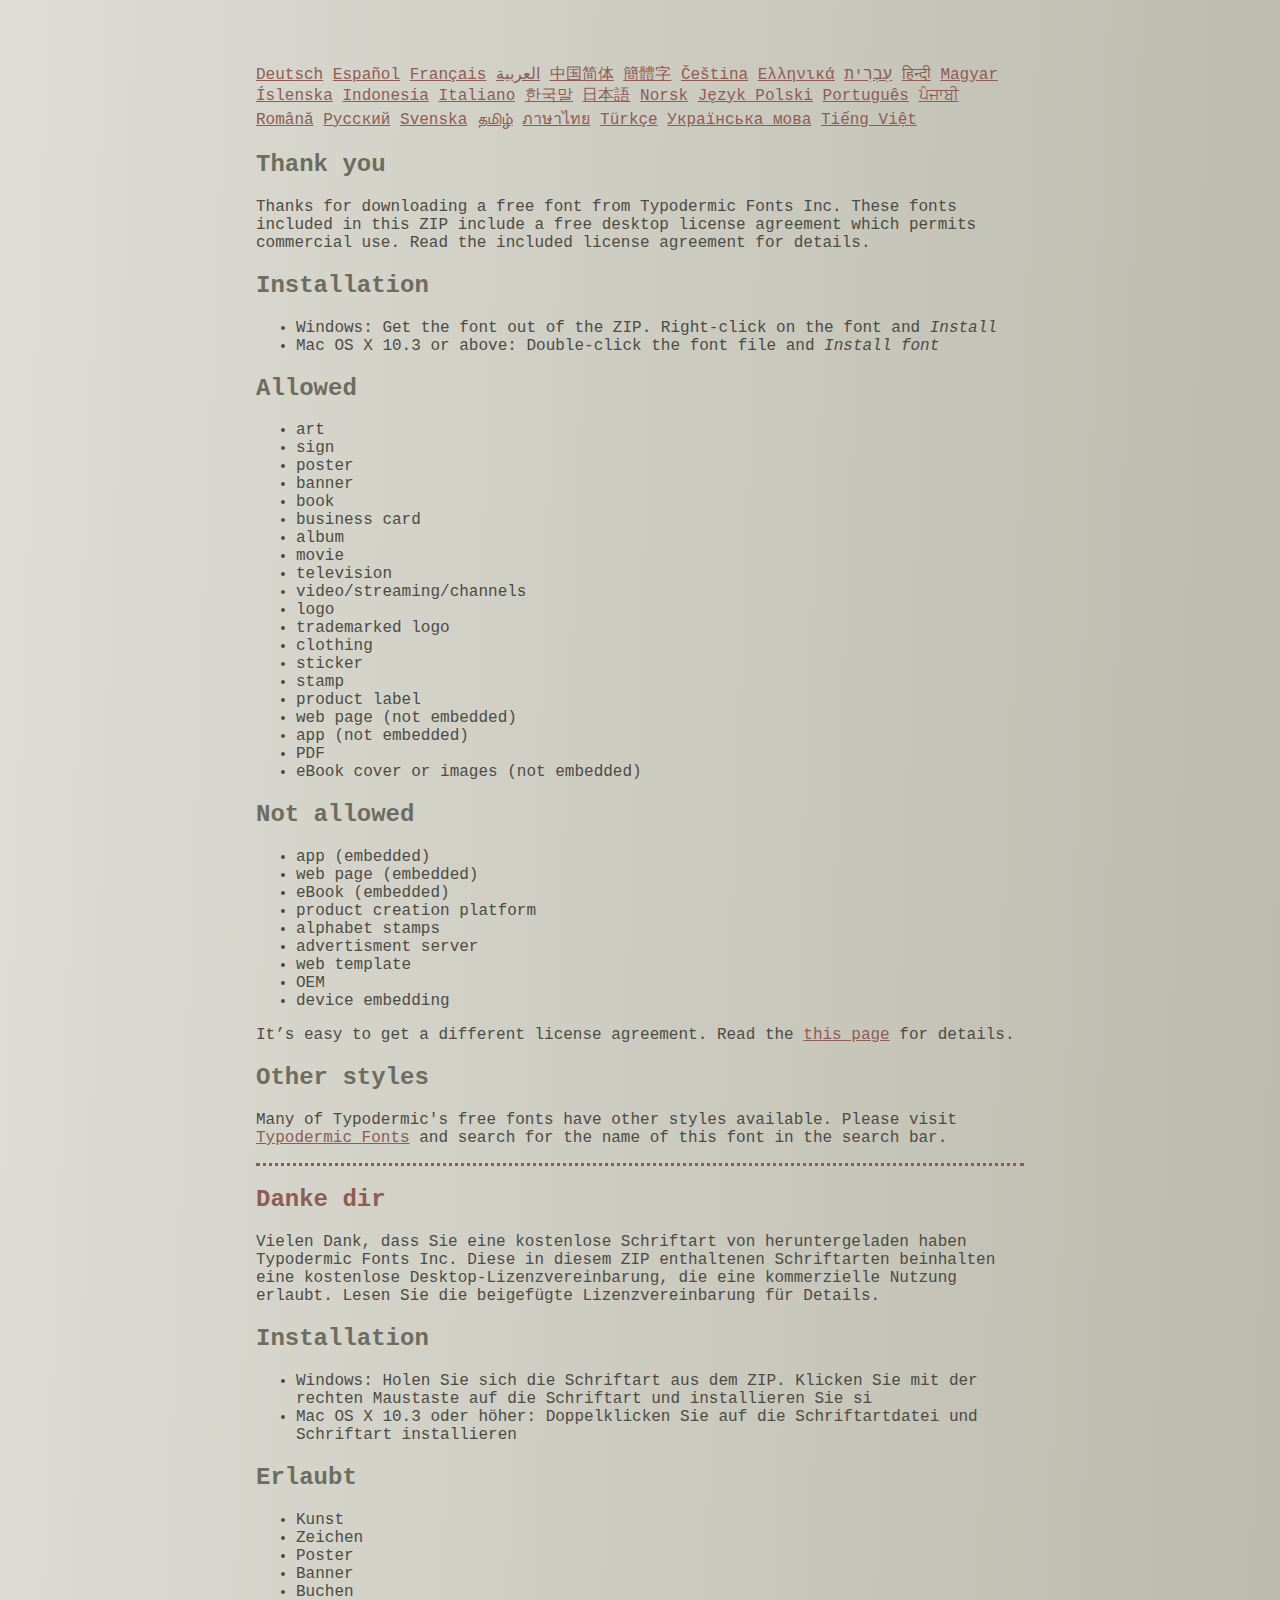
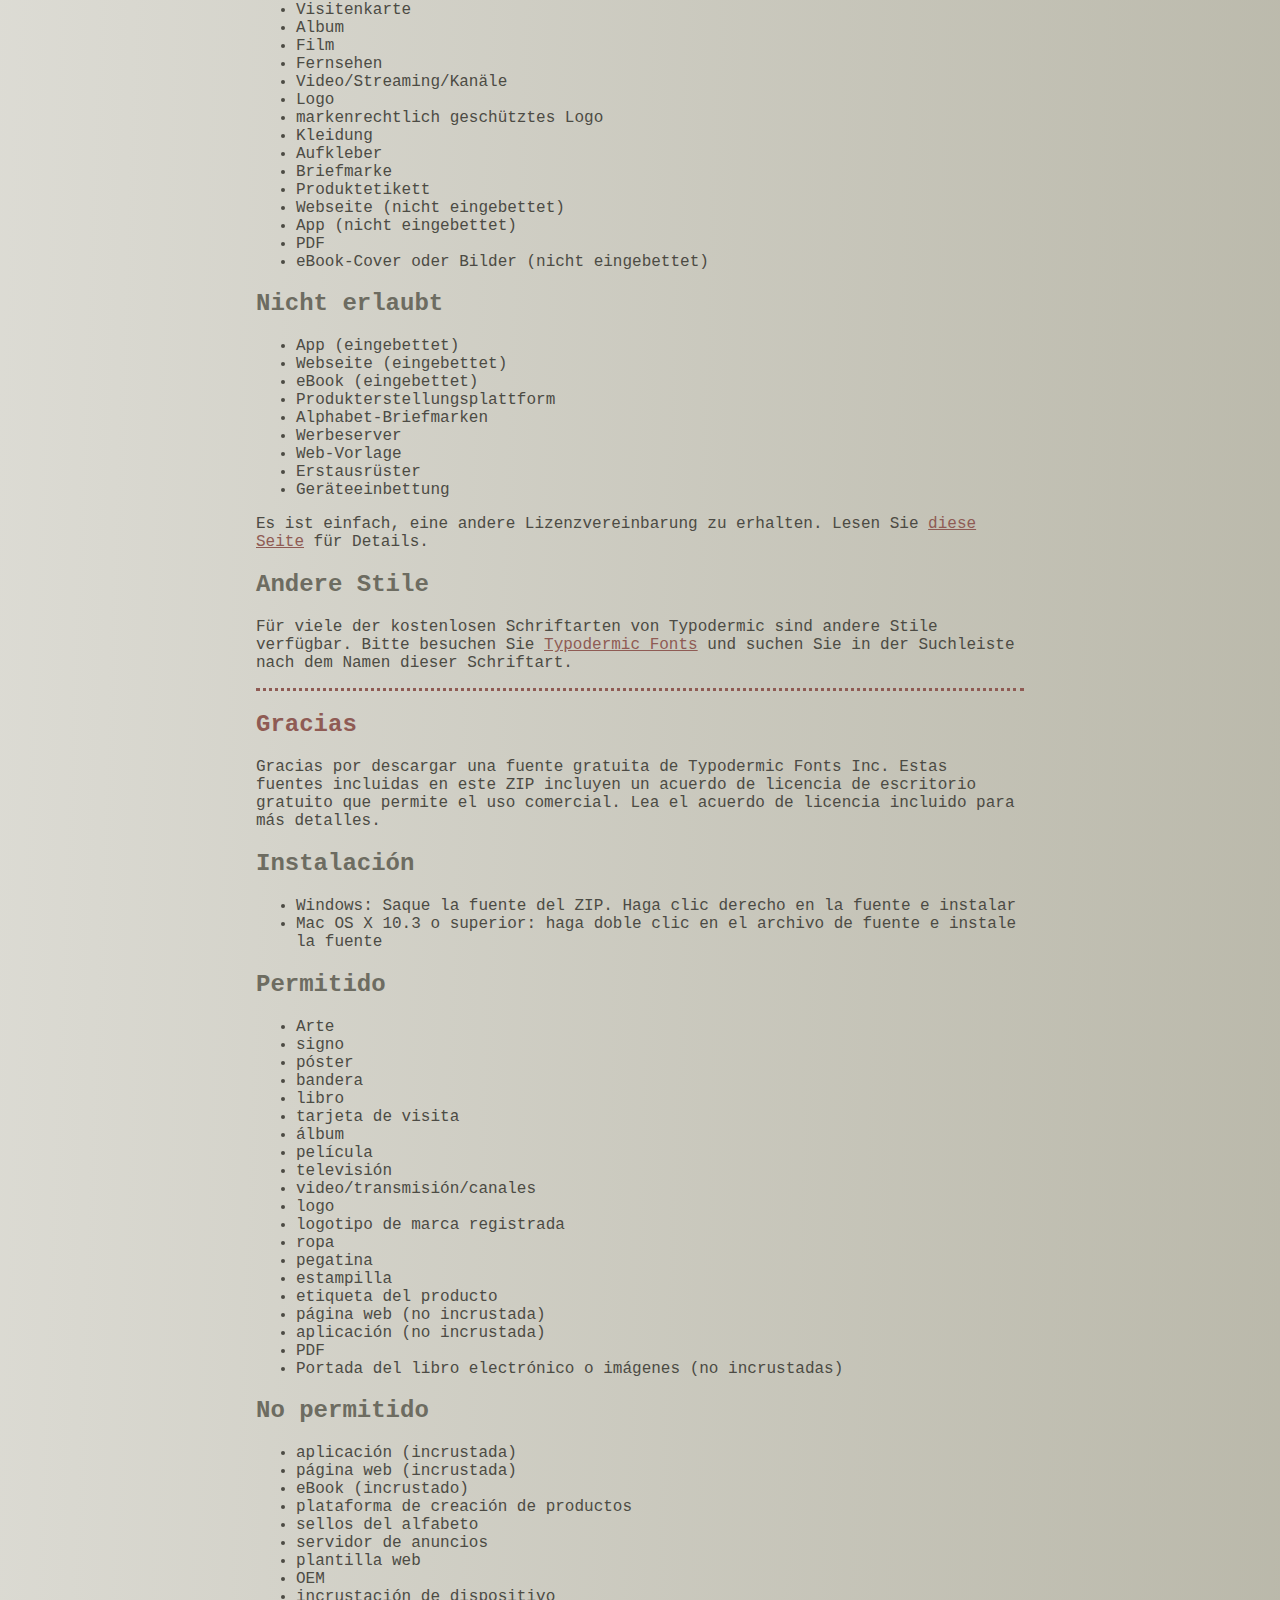
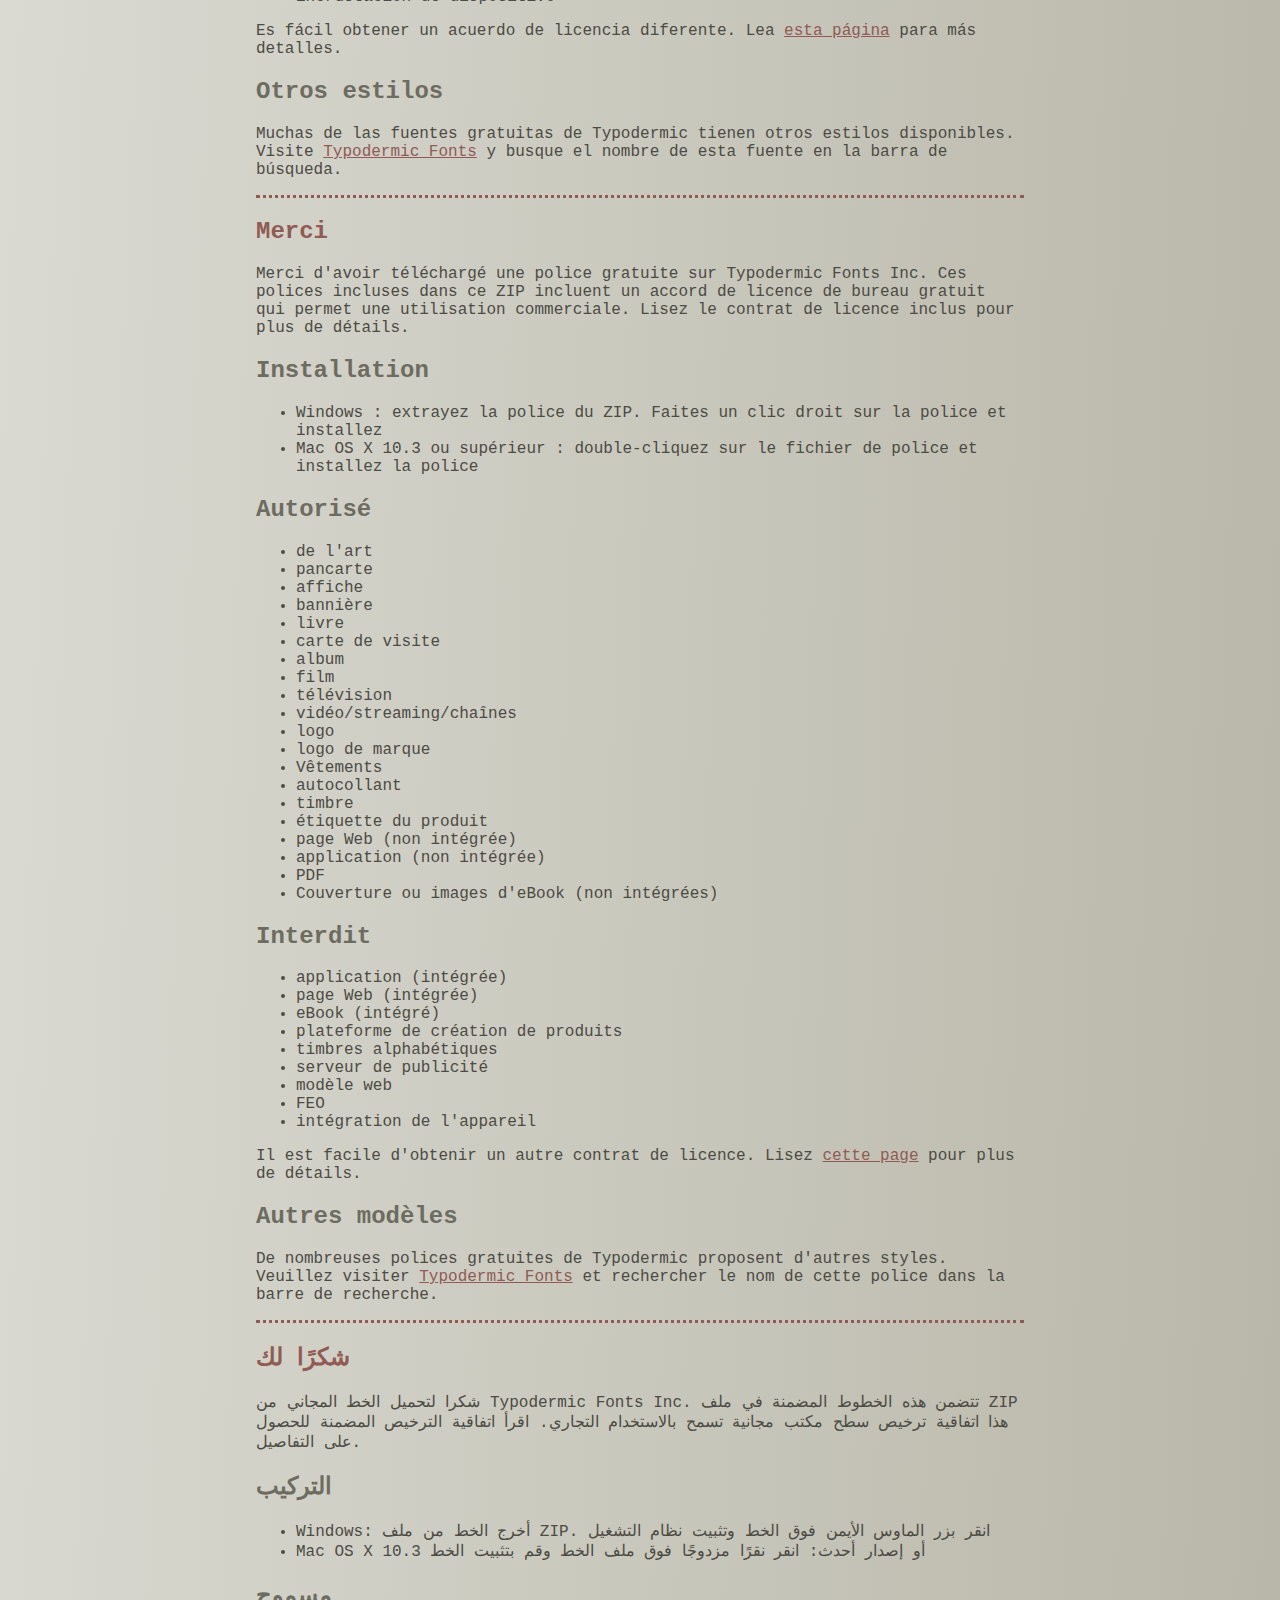
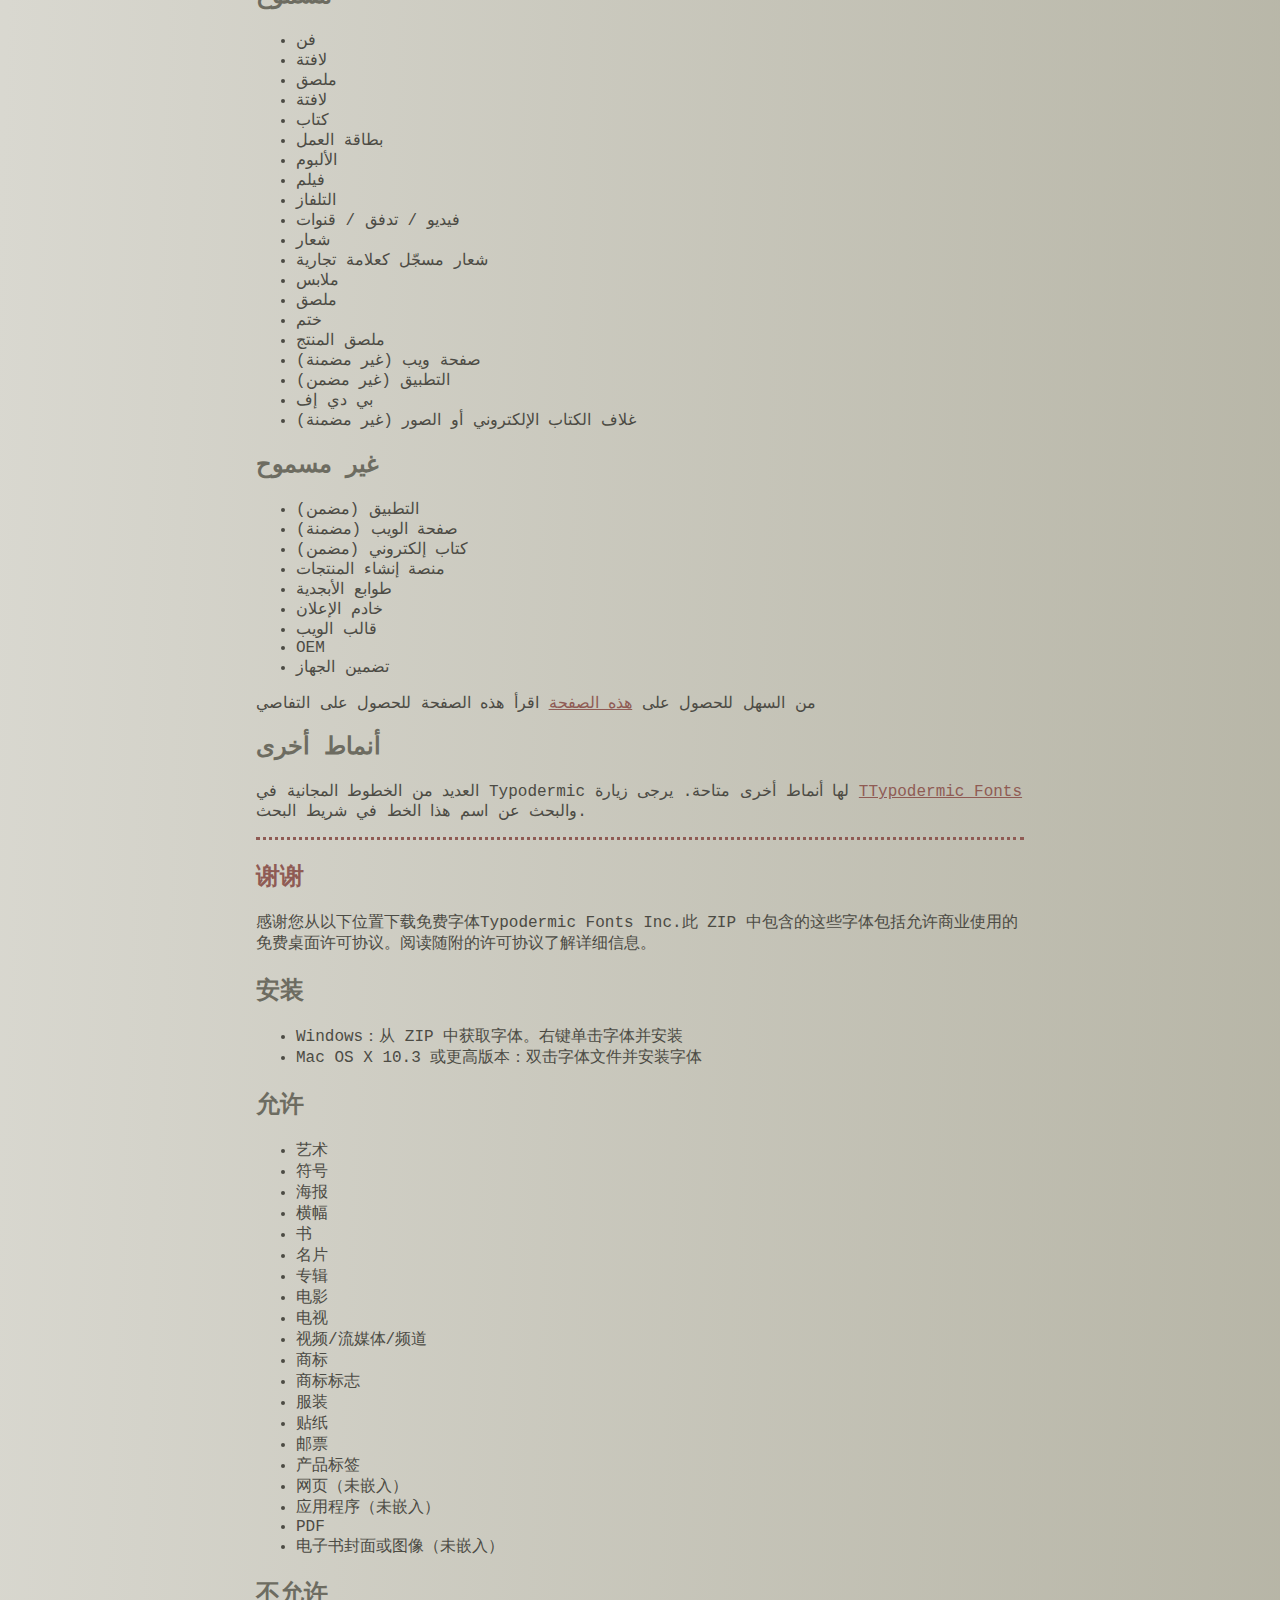
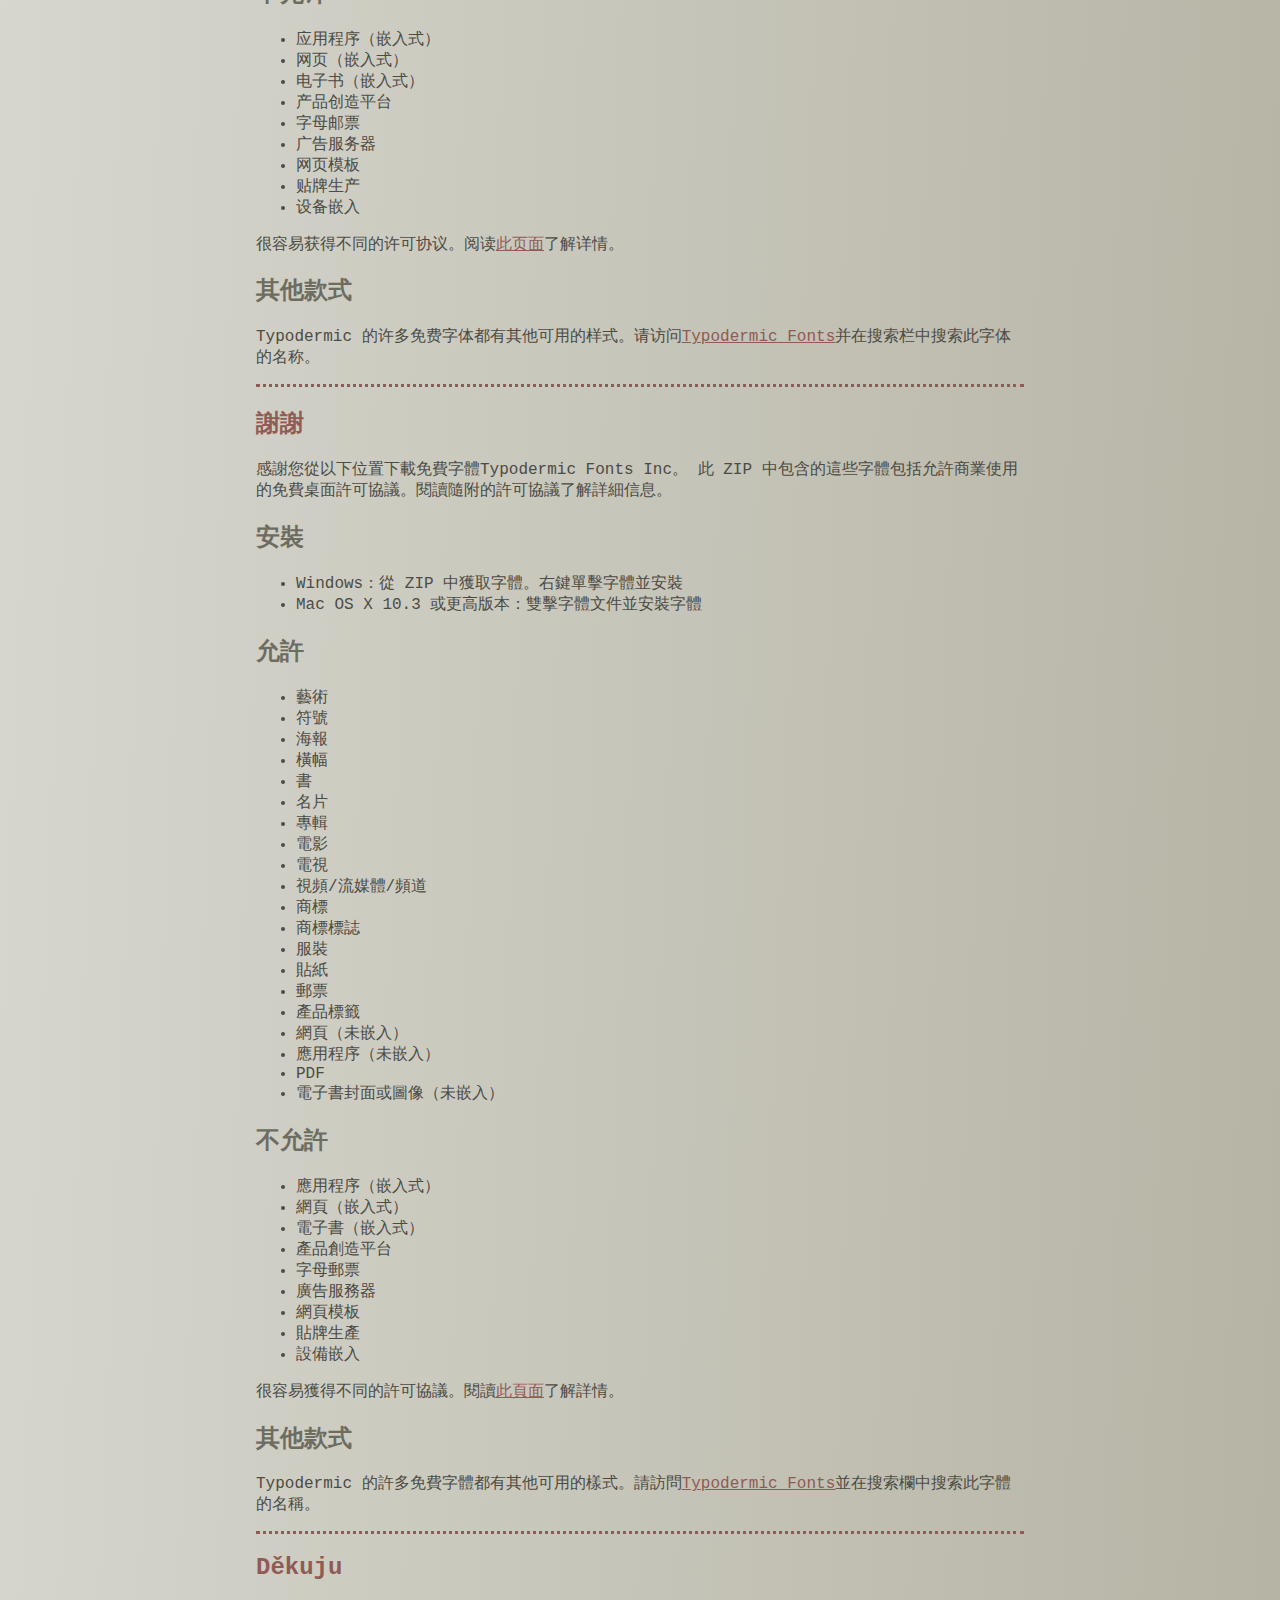
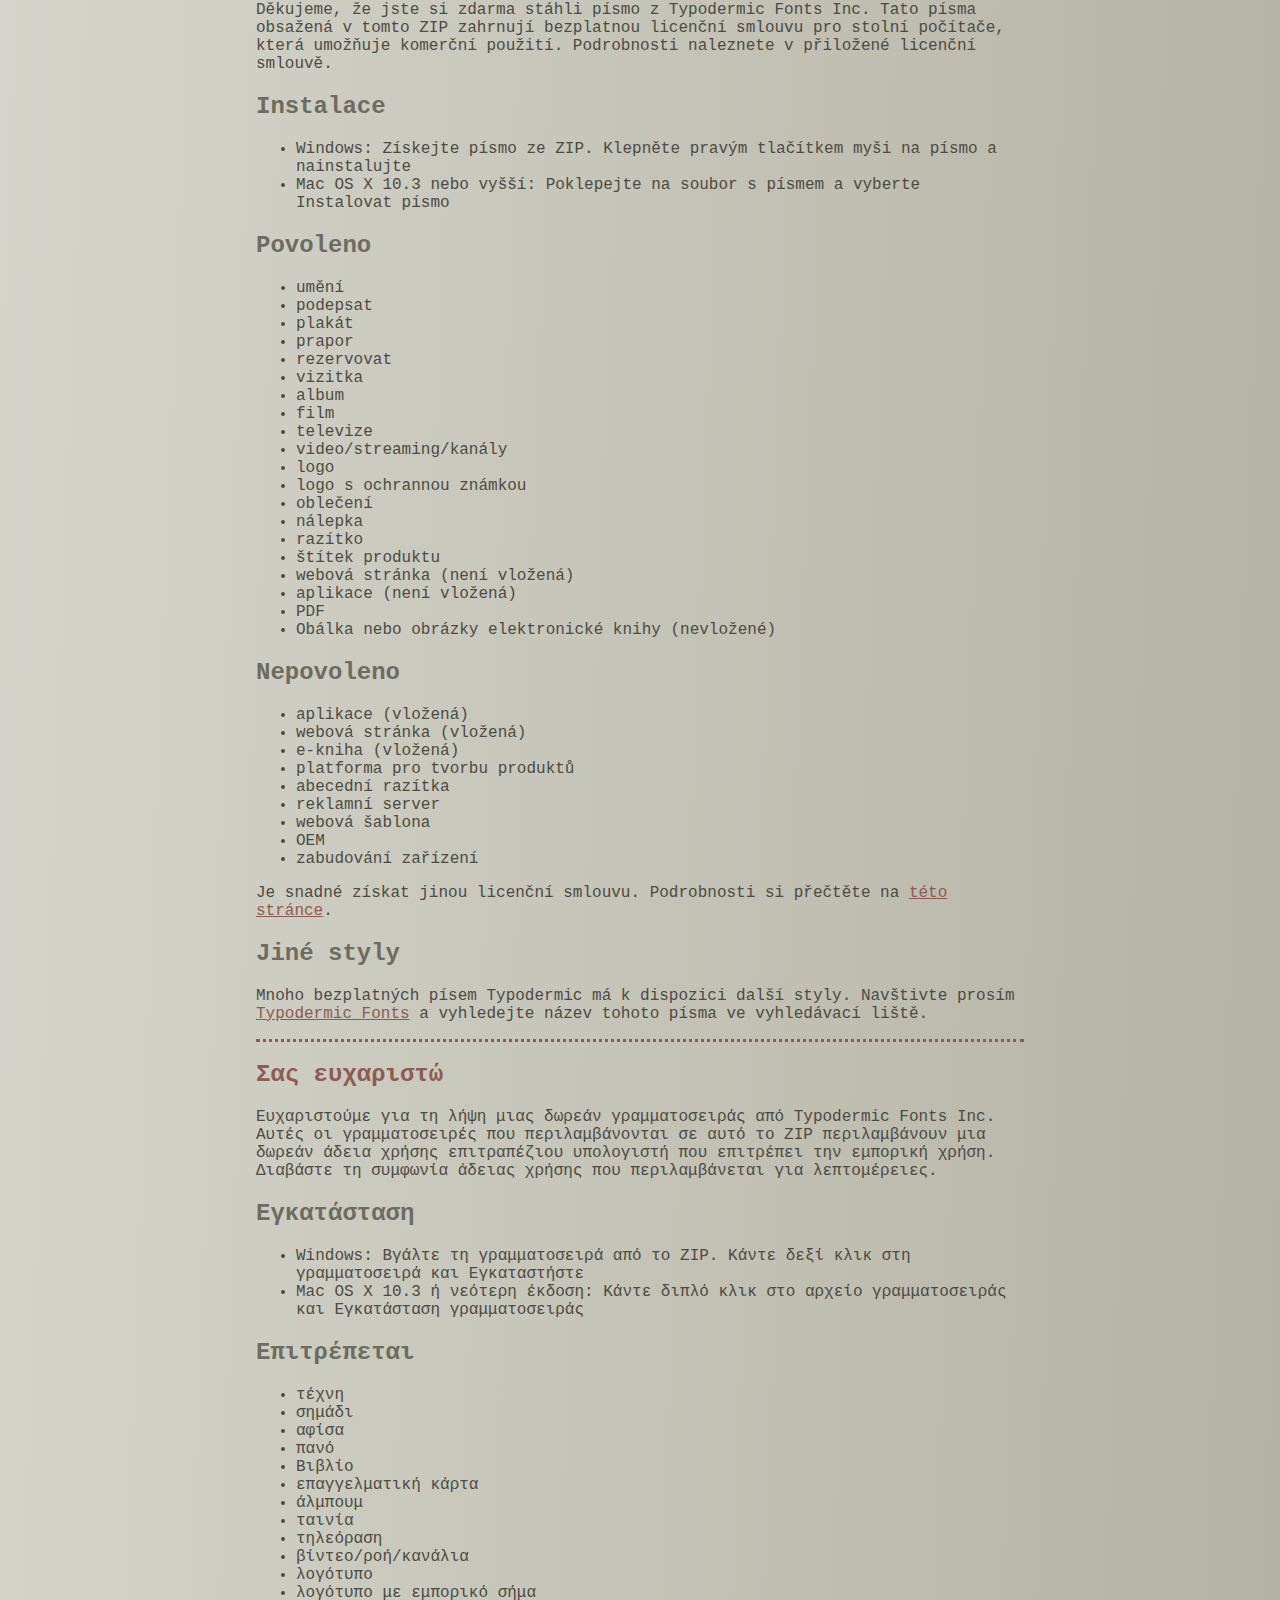
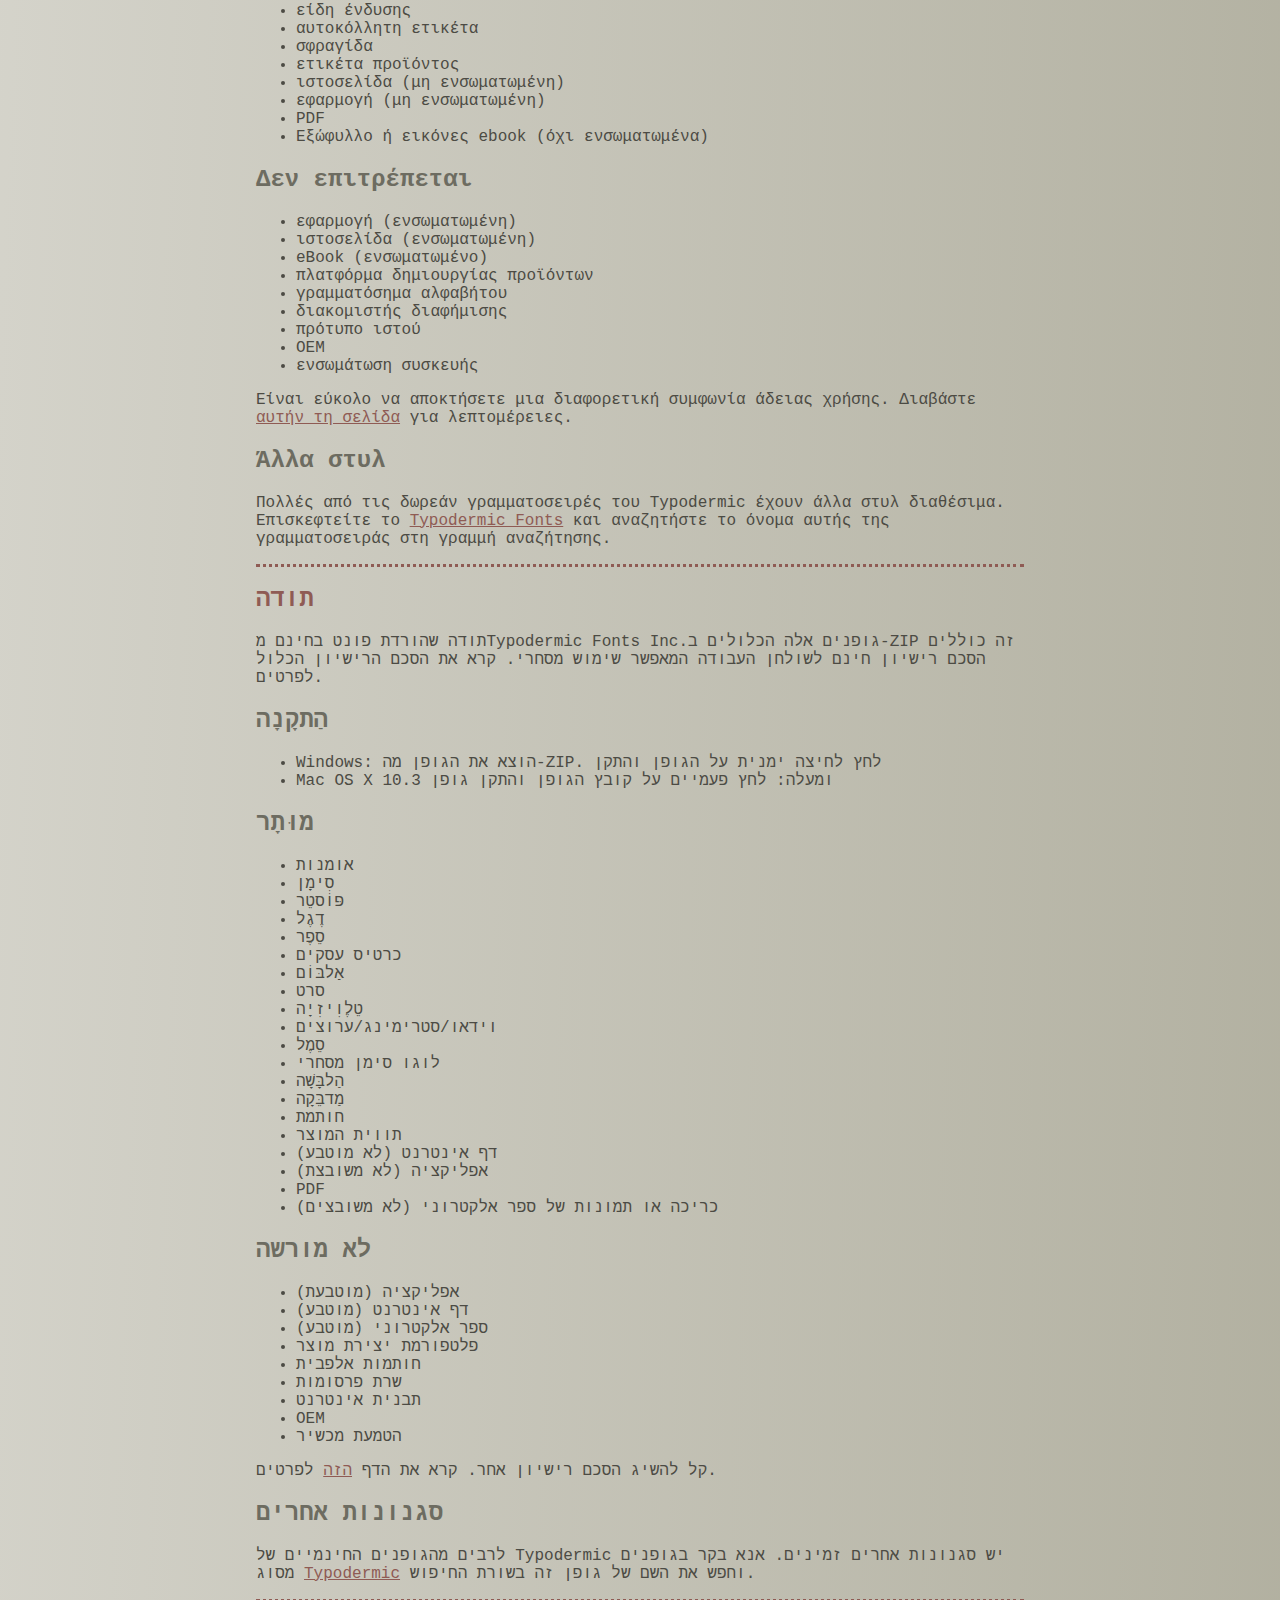
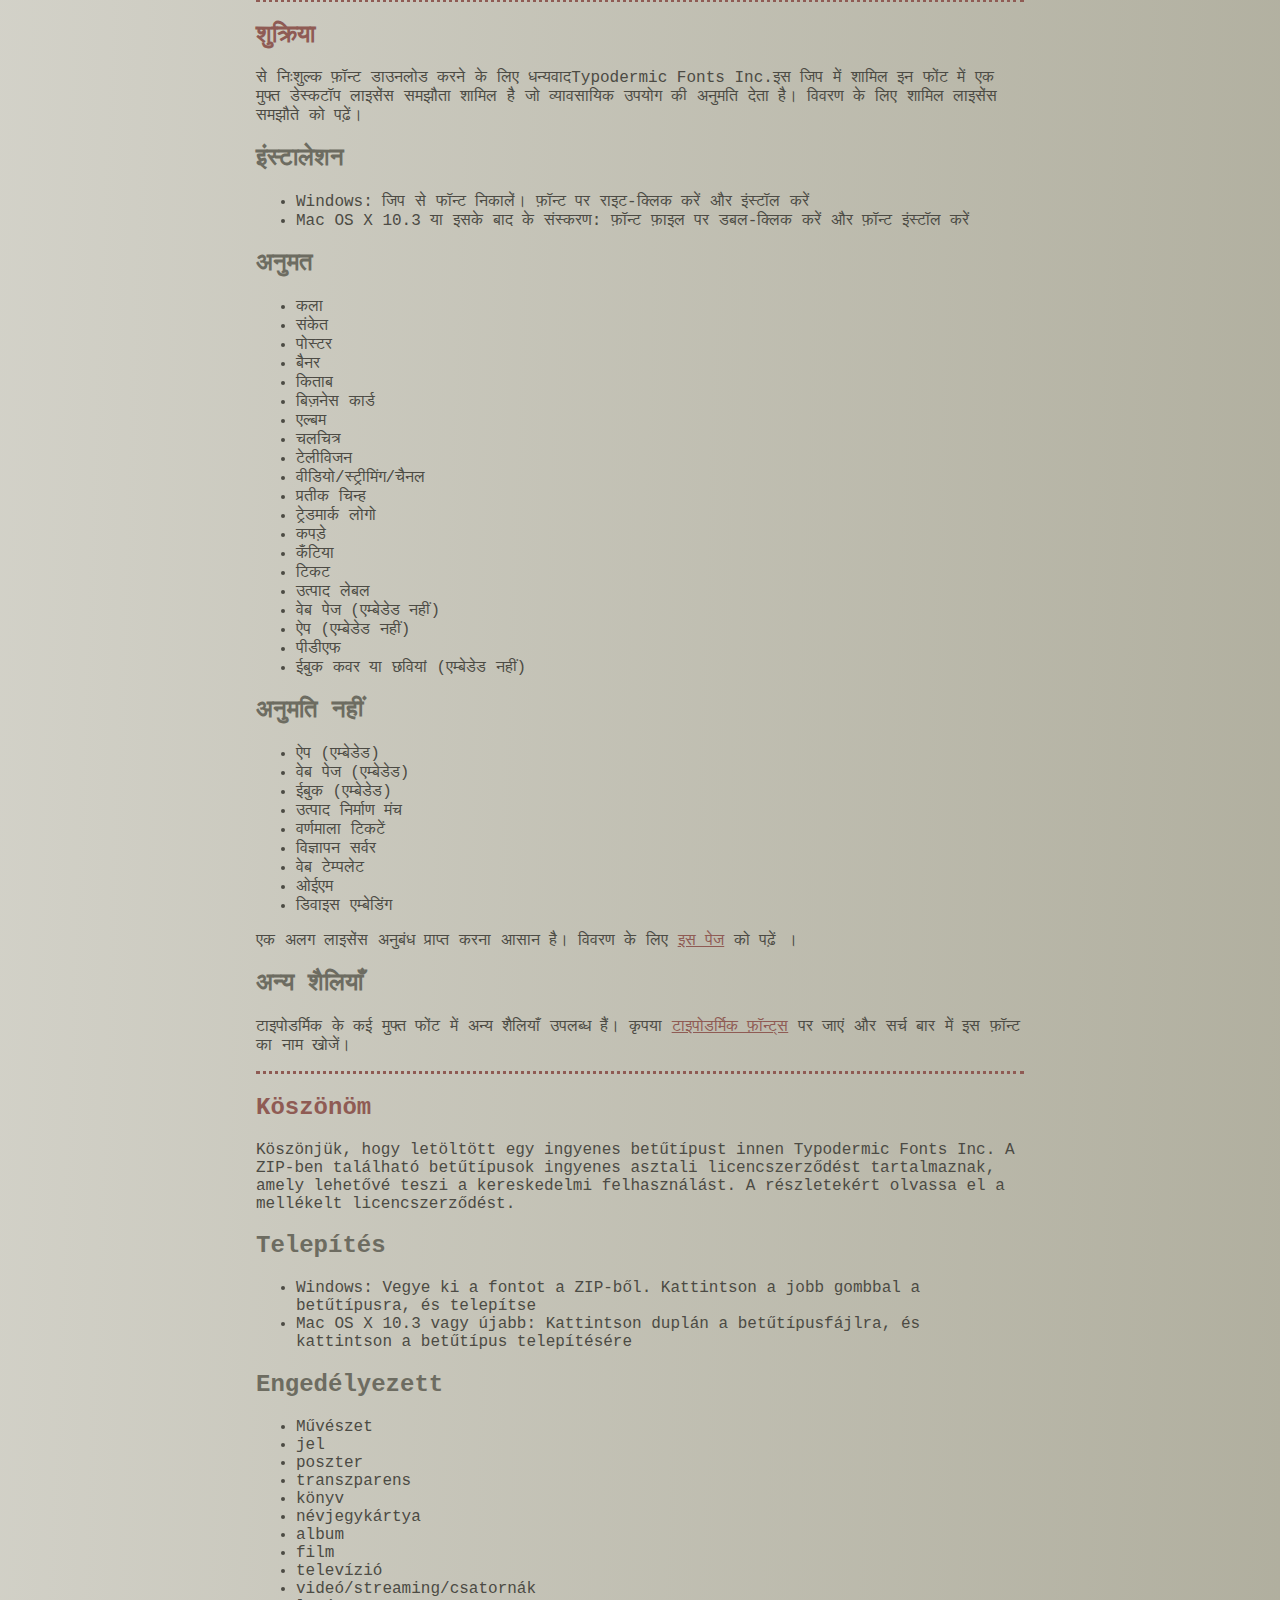
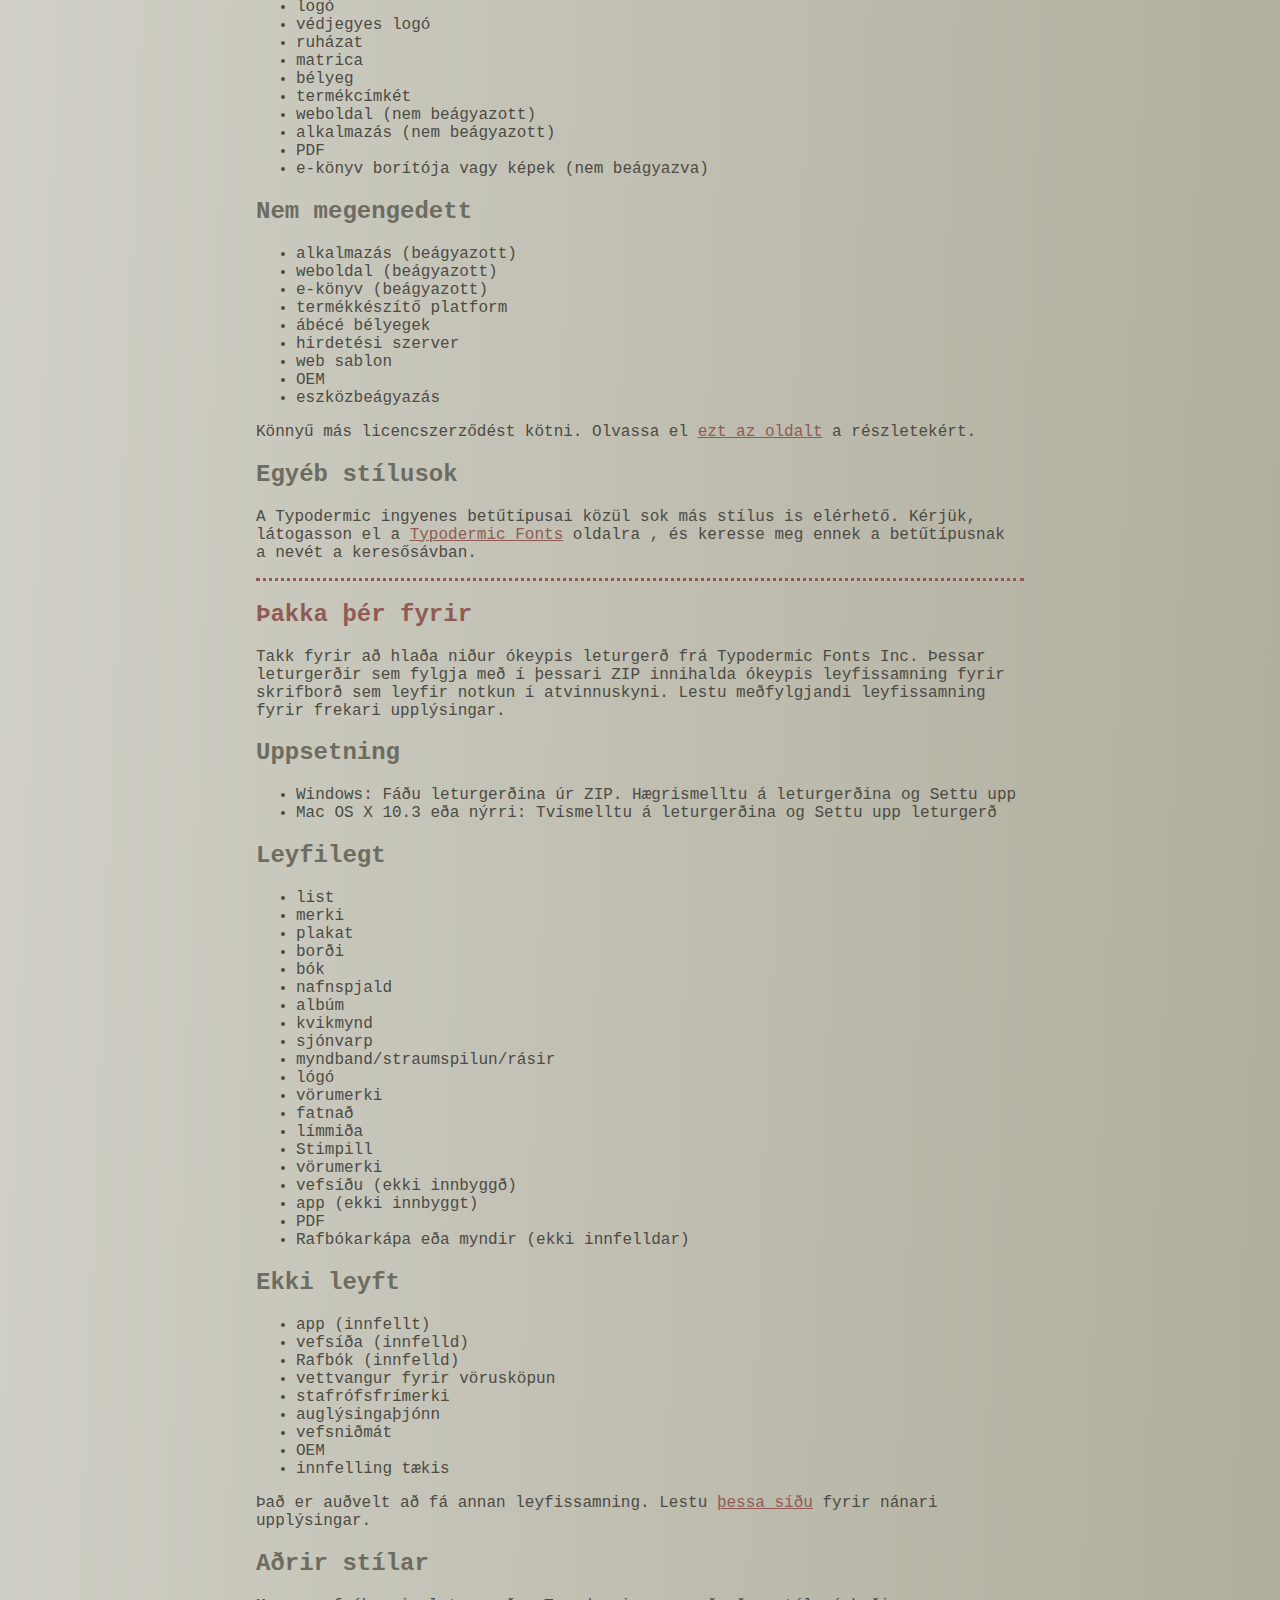
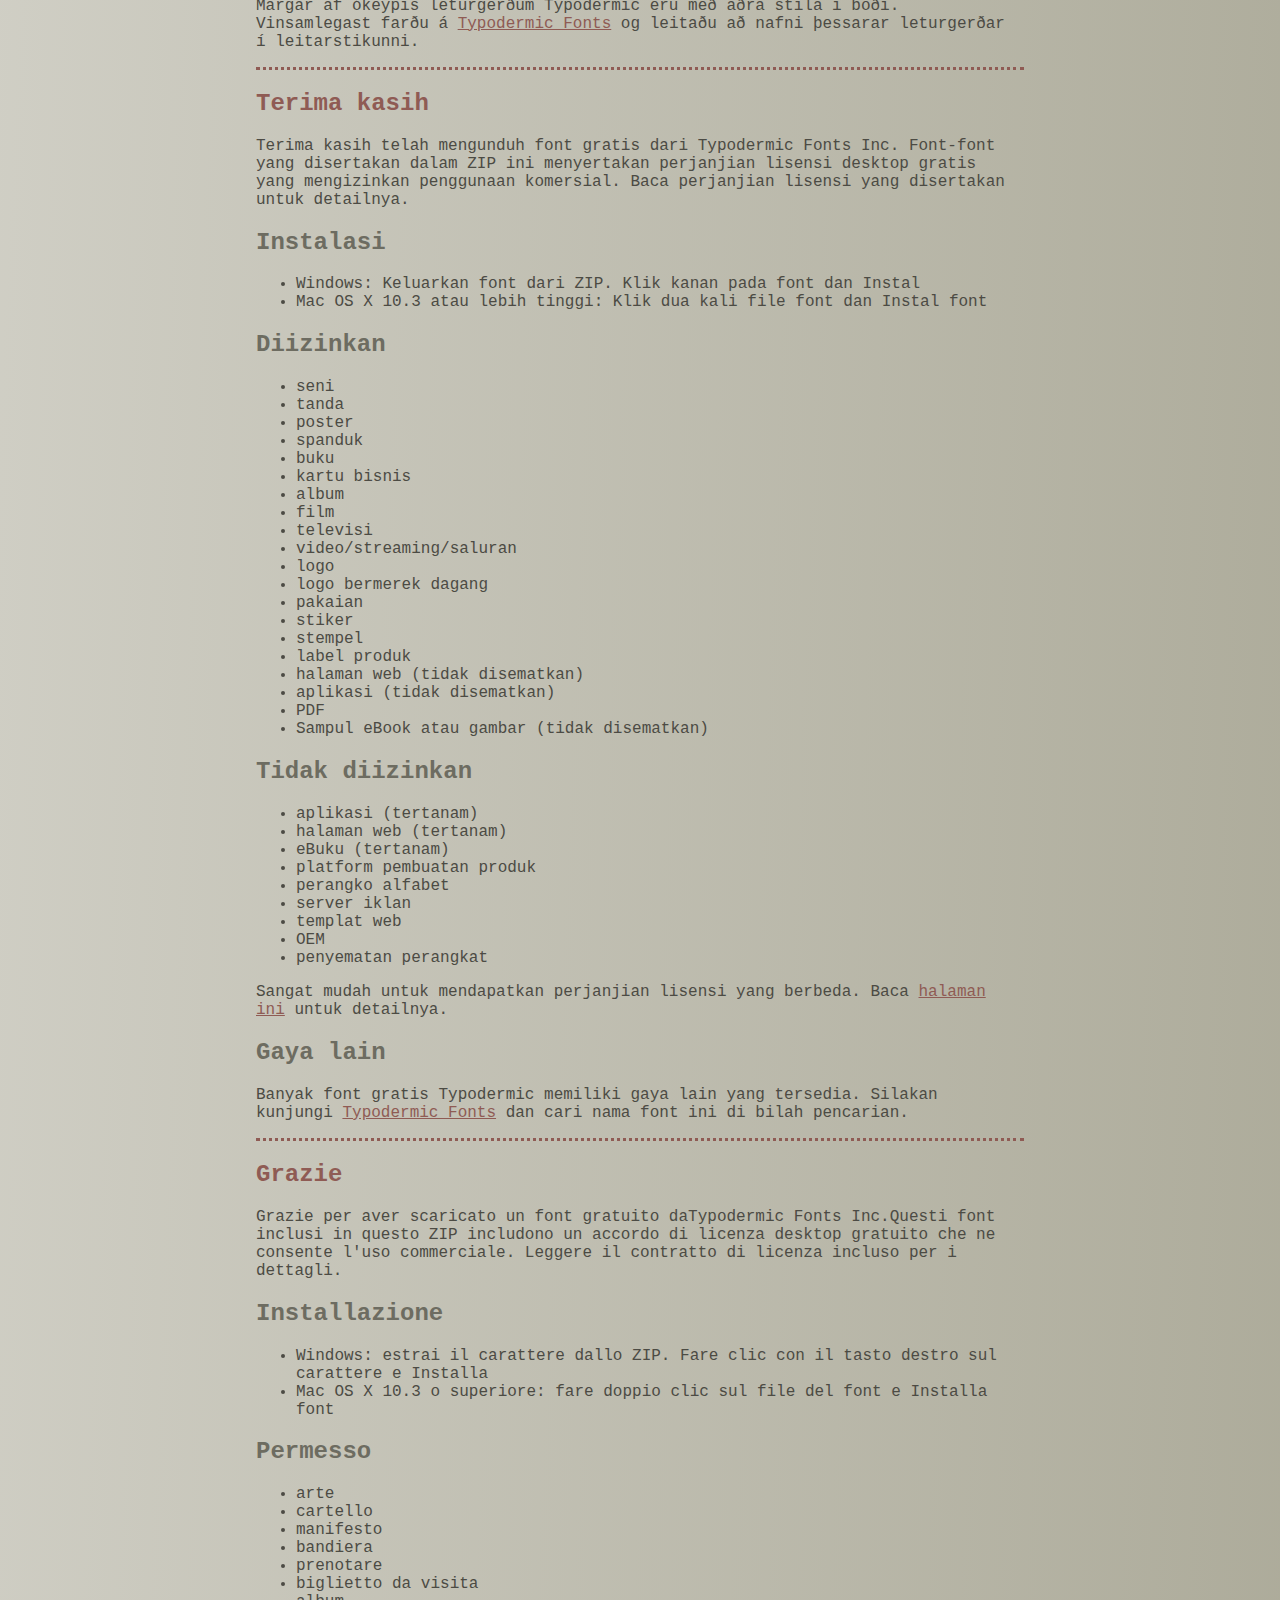
<file: Tipografias/read-this.html>
<head>
<meta http-equiv="Content-Type" content="text/html; charset=utf-8">
<title>Typodermic Fonts Inc. Free Font Instructions 2023</title>
<style type="text/css">
body {margin:30px 20% 120px 20%; padding:0px; font-family:Consolas, Courier, sans-serif; color:#4c4b44; background-color:#c2c1b3;
/* IE10 Consumer Preview */ 
background-image: -ms-linear-gradient(top left, #DEDDD6 0%, #9D9B87 100%);
/* Mozilla Firefox */ 
background-image: -moz-linear-gradient(top left, #DEDDD6 0%, #9D9B87 100%);
/* Opera */ 
background-image: -o-linear-gradient(top left, #DEDDD6 0%, #9D9B87 100%);
/* Webkit (Safari/Chrome 10) */ 
background-image: -webkit-gradient(linear, left top, right bottom, color-stop(0, #DEDDD6), color-stop(1, #9D9B87));
/* Webkit (Chrome 11+) */ 
background-image: -webkit-linear-gradient(top left, #DEDDD6 0%, #9D9B87 100%);
/* W3C Markup, IE10 Release Preview */ 
background-image: linear-gradient(to bottom right, #DEDDD6 0%, #9D9B87 100%);
	}
h2 {color:#6d6c61;}
a {color:#8f5b54;}
a:hover {color:#ffffff; background-color:#9a998c;}
hr.dotted {border: 0; border-top: 3px dotted #8f5b54;}
</style>
</head>

<body>

<br>

<p translate="no">
<a href="#German">Deutsch</a>
<a href="#Spanish">Español</a>
<a href="#French">Français</a>
<a href="#Arabic">العربية</a>
<a href="#Chinese">中国简体</a>
<a href="#Chinese(trad)">簡體字</a>
<a href="#Czech">Čeština</a>
<a href="#Greek">Ελληνικά</a>
<a href="#Hebrew">עִבְרִית</a>
<a href="#Hindi">हिन्दी</a>
<a href="#Hungarian">Magyar</a>
<a href="#Icelandic">Íslenska</a>
<a href="#Indonesian">Indonesia</a>
<a href="#Italian">Italiano</a>
<a href="#Korean">한국말</a>
<a href="#Japanese">日本語</a>
<a href="#Norwegian">Norsk</a>
<a href="#Polish">Język&nbsp;Polski</a>
<a href="#Portuguese">Português</a>
<a href="#Punjabi">ਪੰਜਾਬੀ</a>
<a href="#Romanian">Română</a>
<a href="#Russian">Русский</a>
<a href="#Swedish">Svenska</a>
<a href="#Tamil">தமிழ்</a>
<a href="#Thai">ภาษาไทย</a>
<a href="#Turkish">Türkçe</a>
<a href="#Ukrainian">Українська&nbsp;мова</a>
<a href="#Vietnamese">Tiếng&nbsp;Việt</a>
</p>

<h2>Thank you</h2>

<p>Thanks for downloading a free font from <span translate="no">Typodermic Fonts Inc.</span> These fonts included in this ZIP include a free desktop license agreement which permits commercial use. Read the included license agreement for details.</p>


<h2>Installation</h2>
<ul><li>Windows: Get the font out of the ZIP. Right-click on the font and <em>Install</em><li>Mac OS X 10.3 or above: Double-click the font file and <em>Install font</em></ul>

<h2>Allowed</h2>

<ul>
<li>art</li>
<li>sign</li>
<li>poster</li>
<li>banner</li>
<li>book</li>
<li>business card</li>
<li>album</li>
<li>movie</li>
<li>television</li>
<li>video/streaming/channels</li>
<li>logo</li>
<li>trademarked logo</li>
<li>clothing</li>
<li>sticker</li>
<li>stamp</li>
<li>product label</li>
<li>web page (not embedded)</li>
<li>app (not embedded)</li>
<li>PDF</li>
<li>eBook cover or images (not embedded)</li>
</ul>

<h2>Not allowed</h2>

<ul>
<li>app (embedded)</li>
<li>web page (embedded)</li>
<li>eBook (embedded)</li>
<li>product creation platform</li>
<li>alphabet stamps</li>
<li>advertisment server</li>
<li>web template</li>
<li>OEM</li>
<li>device embedding</li>
</ul>

<p>It&rsquo;s easy to get a different license agreement. Read the <a href="https://typodermicfonts.com/license/">this page</a> for details. </p>

<h2>Other styles</h2>

<p>Many of Typodermic's free fonts have other styles available. Please visit <a href="https://typodermicfonts.com">Typodermic Fonts</a> and search for the name of this font in the search bar.</p>

<hr class="dotted">

<h2><a id="German">Danke dir</a></h2>

<p>Vielen Dank, dass Sie eine kostenlose Schriftart von heruntergeladen haben Typodermic Fonts Inc. Diese in diesem ZIP enthaltenen Schriftarten beinhalten eine kostenlose Desktop-Lizenzvereinbarung, die eine kommerzielle Nutzung erlaubt. Lesen Sie die beigefügte Lizenzvereinbarung für Details.</p>


<h2>Installation</h2>
<ul><li>Windows: Holen Sie sich die Schriftart aus dem ZIP. Klicken Sie mit der rechten Maustaste auf die Schriftart und installieren Sie si<li>Mac OS X 10.3 oder höher: Doppelklicken Sie auf die Schriftartdatei und Schriftart installieren </ul>

<h2>Erlaubt</h2>

<ul>
<li>Kunst</li>
<li>Zeichen</li>
<li>Poster</li>
<li>Banner</li>
<li>Buchen</li>
<li>Visitenkarte</li>
<li>Album</li>
<li>Film</li>
<li>Fernsehen</li>
<li>Video/Streaming/Kanäle</li>
<li>Logo</li>
<li>markenrechtlich geschütztes Logo</li>
<li>Kleidung</li>
<li>Aufkleber</li>
<li>Briefmarke</li>
<li>Produktetikett</li>
<li>Webseite (nicht eingebettet)</li>
<li>App (nicht eingebettet)</li>
<li>PDF</li>
<li>eBook-Cover oder Bilder (nicht eingebettet)</li>
</ul>

<h2>Nicht erlaubt</h2>

<ul>
<li>App (eingebettet)</li>
<li>Webseite (eingebettet)</li>
<li>eBook (eingebettet)</li>
<li>Produkterstellungsplattform</li>
<li>Alphabet-Briefmarken</li>
<li>Werbeserver</li>
<li>Web-Vorlage</li>
<li>Erstausrüster</li>
<li>Geräteeinbettung</li>
</ul>

<p>Es ist einfach, eine andere Lizenzvereinbarung zu erhalten. Lesen Sie <a href="https://typodermicfonts.com/license/">diese Seite</a> für Details.</p>

<h2>Andere Stile</h2>

<p>Für viele der kostenlosen Schriftarten von Typodermic sind andere Stile verfügbar. Bitte besuchen Sie <a href="https://typodermicfonts.com">Typodermic Fonts</a> und suchen Sie in der Suchleiste nach dem Namen dieser Schriftart.</p>


<hr class="dotted">

<h2><a id="Spanish">Gracias</a></h2>

<p>Gracias por descargar una fuente gratuita de Typodermic Fonts Inc. Estas fuentes incluidas en este ZIP incluyen un acuerdo de licencia de escritorio gratuito que permite el uso comercial. Lea el acuerdo de licencia incluido para más detalles.</p>


<h2>Instalación</h2>
<ul><li>Windows: Saque la fuente del ZIP. Haga clic derecho en la fuente e instalar <li>Mac OS X 10.3 o superior: haga doble clic en el archivo de fuente e instale la fuente</ul>

<h2>Permitido</h2>

<ul>
<li>Arte</li>
<li>signo</li>
<li>póster</li>
<li>bandera</li>
<li>libro</li>
<li>tarjeta de visita</li>
<li>álbum</li>
<li>película</li>
<li>televisión</li>
<li>video/transmisión/canales</li>
<li>logo</li>
<li>logotipo de marca registrada</li>
<li>ropa</li>
<li>pegatina</li>
<li>estampilla</li>
<li>etiqueta del producto</li>
<li>página web (no incrustada)</li>
<li>aplicación (no incrustada)</li>
<li>PDF</li>
<li>Portada del libro electrónico o imágenes (no incrustadas)</li>
</ul>


<h2>No permitido</h2>

<ul>
<li>aplicación (incrustada)</li>
<li>página web (incrustada)</li>
<li>eBook (incrustado)</li>
<li>plataforma de creación de productos</li>
<li>sellos del alfabeto</li>
<li>servidor de anuncios</li>
<li>plantilla web</li>
<li>OEM</li>
<li>incrustación de dispositivo</li>
</ul>

<p>Es fácil obtener un acuerdo de licencia diferente. Lea <a href="https://typodermicfonts.com/license/">esta página</a> para más detalles.</p>

<h2>Otros estilos</h2>

<p>Muchas de las fuentes gratuitas de Typodermic tienen otros estilos disponibles. Visite  <a href="https://typodermicfonts.com">Typodermic Fonts</a> y busque el nombre de esta fuente en la barra de búsqueda.</p>


<hr class="dotted">

<h2><a id="French">Merci</a></h2>

<p>Merci d'avoir téléchargé une police gratuite sur Typodermic Fonts Inc. Ces polices incluses dans ce ZIP incluent un accord de licence de bureau gratuit qui permet une utilisation commerciale. Lisez le contrat de licence inclus pour plus de détails.</p>


<h2>Installation</h2>
<ul><li>Windows : extrayez la police du ZIP. Faites un clic droit sur la police et installez<li>Mac OS X 10.3 ou supérieur : double-cliquez sur le fichier de police et installez la police</ul>
  



<h2>Autorisé</h2>

<ul>
<li>de l'art</li>
<li>pancarte</li>
<li>affiche</li>
<li>bannière</li>
<li>livre</li>
<li>carte de visite</li>
<li>album</li>
<li>film</li>
<li>télévision</li>
<li>vidéo/streaming/chaînes</li>
<li>logo</li>
<li>logo de marque</li>
<li>Vêtements</li>
<li>autocollant</li>
<li>timbre</li>
<li>étiquette du produit</li>
<li>page Web (non intégrée)</li>
<li>application (non intégrée)</li>
<li>PDF</li>
<li>Couverture ou images d'eBook (non intégrées)</li>
</ul>
 


<h2>Interdit</h2>

<ul>
<li>application (intégrée)</li>
<li>page Web (intégrée)</li>
<li>eBook (intégré)</li>
<li>plateforme de création de produits</li>
<li>timbres alphabétiques</li>
<li>serveur de publicité</li>
<li>modèle web</li>
<li>FEO</li>
<li>intégration de l'appareil</li>
</ul>

<p>Il est facile d'obtenir un autre contrat de licence. Lisez  <a href="https://typodermicfonts.com/license/">cette page</a> pour plus de détails.</p>

<h2>Autres modèles</h2>

<p>De nombreuses polices gratuites de Typodermic proposent d'autres styles. Veuillez visiter  <a href="https://typodermicfonts.com">Typodermic Fonts</a> et rechercher le nom de cette police dans la barre de recherche.</p>


<hr class="dotted">

<h2><a id="Arabic">شكرًا لك</a></h2>

<p>

شكرا لتحميل الخط المجاني من Typodermic Fonts Inc. تتضمن هذه الخطوط المضمنة في ملف ZIP هذا اتفاقية ترخيص سطح مكتب مجانية تسمح بالاستخدام التجاري. اقرأ اتفاقية الترخيص المضمنة للحصول على التفاصيل.</p>


<h2>التركيب</h2>
<ul><li>Windows: أخرج الخط من ملف ZIP. انقر بزر الماوس الأيمن فوق الخط وتثبيت
    نظام التشغيل <li>Mac OS X 10.3 أو إصدار أحدث: انقر نقرًا مزدوجًا فوق ملف الخط وقم بتثبيت الخط</em></ul>

<h2>مسموح</h2>

<ul>
<li>فن</li>
<li>لافتة</li>
<li>ملصق</li>
<li>لافتة</li>
<li>كتاب</li>
<li>بطاقة العمل</li>
<li>الألبوم</li>
<li>فيلم</li>
<li>التلفاز</li>
<li>فيديو / تدفق / قنوات</li>
<li>شعار</li>
<li>شعار مسجّل كعلامة تجارية</li>
<li>ملابس</li>
<li>ملصق</li>
<li>ختم</li>
<li>ملصق المنتج</li>
<li>صفحة ويب (غير مضمنة)</li>
<li>التطبيق (غير مضمن)</li>
<li>بي دي إف</li>
<li>غلاف الكتاب الإلكتروني أو الصور (غير مضمنة)</li>
</ul>

<h2>غير مسموح</h2>

<ul>
<li>التطبيق (مضمن)</li>
<li>صفحة الويب (مضمنة)</li>
<li>كتاب إلكتروني (مضمن)</li>
<li>منصة إنشاء المنتجات</li>
<li>طوابع الأبجدية</li>
<li>خادم الإعلان</li>
<li>قالب الويب</li>
<li>OEM</li>
<li>تضمين الجهاز</li>
</ul>

<p>من السهل  للحصول على <a href="https://typodermicfonts.com/license/">هذه الصفحة</a>  اقرأ هذه الصفحة للحصول على التفاصي</p>


<h2>أنماط أخرى</h2>

<p>العديد من الخطوط المجانية في Typodermic لها أنماط أخرى متاحة. يرجى زيارة <a href="https://typodermicfonts.com">TTypodermic Fonts</a> والبحث عن اسم هذا الخط في شريط البحث.</p>


<hr class="dotted">

<h2><a id="Chinese">谢谢</a></h2>

<p>感谢您从以下位置下载免费字体Typodermic Fonts Inc.此 ZIP 中包含的这些字体包括允许商业使用的免费桌面许可协议。阅读随附的许可协议了解详细信息。</p>


<h2>安装</h2>
<ul><li>Windows：从 ZIP 中获取字体。右键单击字体并安装<li>Mac OS X 10.3 或更高版本：双击字体文件并安装字体 </ul>

<h2>允许</h2>





<ul>
<li>艺术</li>
<li>符号</li>
<li>海报</li>
<li>横幅</li>
<li>书</li>
<li>名片</li>
<li>专辑</li>
<li>电影</li>
<li>电视</li>
<li>视频/流媒体/频道</li>
<li>商标</li>
<li>商标标志</li>
<li>服装</li>
<li>贴纸</li>
<li>邮票</li>
<li>产品标签</li>
<li>网页（未嵌入）</li>
<li>应用程序（未嵌入）</li>
<li>PDF</li>
<li>电子书封面或图像（未嵌入）</li>
</ul>

<h2>不允许</h2>

<ul>
<li>应用程序（嵌入式）</li>
<li>网页（嵌入式）</li>
<li>电子书（嵌入式）</li>
<li>产品创造平台</li>
<li>字母邮票</li>
<li>广告服务器</li>
<li>网页模板</li>
<li>贴牌生产</li>
<li>设备嵌入</li>
</ul>

<p>很容易获得不同的许可协议。阅读<a href="https://typodermicfonts.com/license/">此页面</a>了解详情。</p>

<h2>其他款式</h2>

<p>Typodermic 的许多免费字体都有其他可用的样式。请访问<a href="https://typodermicfonts.com">Typodermic Fonts</a>并在搜索栏中搜索此字体的名称。</p>


<hr class="dotted">

<h2><a id="Chinese(trad)">謝謝</a></h2>

<p>感謝您從以下位置下載免費字體Typodermic Fonts Inc。 此 ZIP 中包含的這些字體包括允許商業使用的免費桌面許可協議。閱讀隨附的許可協議了解詳細信息。</p>


<h2>安裝</h2>
<ul><li>Windows：從 ZIP 中獲取字體。右鍵單擊字體並安裝<li>Mac OS X 10.3 或更高版本：雙擊字體文件並安裝字體 </ul>

<h2>允許</h2>

<ul>
<li>藝術</li>
<li>符號</li>
<li>海報</li>
<li>橫幅</li>
<li>書</li>
<li>名片</li>
<li>專輯</li>
<li>電影</li>
<li>電視</li>
<li>視頻/流媒體/頻道</li>
<li>商標</li>
<li>商標標誌</li>
<li>服裝</li>
<li>貼紙</li>
<li>郵票</li>
<li>產品標籤</li>
<li>網頁（未嵌入）</li>
<li>應用程序（未嵌入）</li>
<li>PDF</li>
<li>電子書封面或圖像（未嵌入）</li>


</ul>

<h2>不允許</h2>

<ul>
<li>應用程序（嵌入式）</li>
<li>網頁（嵌入式）</li>
<li>電子書（嵌入式）</li>
<li>產品創造平台</li>
<li>字母郵票</li>
<li>廣告服務器</li>
<li>網頁模板</li>
<li>貼牌生產</li>
<li>設備嵌入</li>
</ul>

<p>很容易獲得不同的許可協議。閱讀<a href="https://typodermicfonts.com/license/">此頁面</a>了解詳情。</p>

<h2>其他款式</h2>

<p>Typodermic 的許多免費字體都有其他可用的樣式。請訪問<a href="https://typodermicfonts.com">Typodermic Fonts</a>並在搜索欄中搜索此字體的名稱。</p>


<hr class="dotted">

<h2><a id="Czech">Děkuju</a></h2>

<p>Děkujeme, že jste si zdarma stáhli písmo z Typodermic Fonts Inc. Tato písma obsažená v tomto ZIP zahrnují bezplatnou licenční smlouvu pro stolní počítače, která umožňuje komerční použití. Podrobnosti naleznete v přiložené licenční smlouvě.</p>


<h2>Instalace</h2>
<ul><li>Windows: Získejte písmo ze ZIP. Klepněte pravým tlačítkem myši na písmo a nainstalujte <li>Mac OS X 10.3 nebo vyšší: Poklepejte na soubor s písmem a vyberte Instalovat písmo </ul>

<h2>Povoleno</h2>

<ul>
<li>umění</li>
<li>podepsat</li>
<li>plakát</li>
<li>prapor</li>
<li>rezervovat</li>
<li>vizitka</li>
<li>album</li>
<li>film</li>
<li>televize</li>
<li>video/streaming/kanály</li>
<li>logo</li>
<li>logo s ochrannou známkou</li>
<li>oblečení</li>
<li>nálepka</li>
<li>razítko</li>
<li>štítek produktu</li>
<li>webová stránka (není vložená)</li>
<li>aplikace (není vložená)</li>
<li>PDF</li>
<li>Obálka nebo obrázky elektronické knihy (nevložené)</li>
</ul>

<h2>Nepovoleno</h2>

<ul>
<li>aplikace (vložená)</li>
<li>webová stránka (vložená)</li>
<li>e-kniha (vložená)</li>
<li>platforma pro tvorbu produktů</li>
<li>abecední razítka</li>
<li>reklamní server</li>
<li>webová šablona</li>
<li>OEM</li>
<li>zabudování zařízení</li>
</ul>

<p>Je snadné získat jinou licenční smlouvu. Podrobnosti si přečtěte na <a href="https://typodermicfonts.com/license/">této stránce</a>.

<h2>Jiné styly</h2>

<p>Mnoho bezplatných písem Typodermic má k dispozici další styly. Navštivte prosím <a href="https://typodermicfonts.com">Typodermic Fonts</a> a vyhledejte název tohoto písma ve vyhledávací liště.</p>

<hr class="dotted">

<h2><a id="Greek">Σας ευχαριστώ</a></h2>

<p>Ευχαριστούμε για τη λήψη μιας δωρεάν γραμματοσειράς από Typodermic Fonts Inc. Αυτές οι γραμματοσειρές που περιλαμβάνονται σε αυτό το ZIP περιλαμβάνουν μια δωρεάν άδεια χρήσης επιτραπέζιου υπολογιστή που επιτρέπει την εμπορική χρήση. Διαβάστε τη συμφωνία άδειας χρήσης που περιλαμβάνεται για λεπτομέρειες.</p>


<h2>Εγκατάσταση</h2>
<ul><li>Windows: Βγάλτε τη γραμματοσειρά από το ZIP. Κάντε δεξί κλικ στη γραμματοσειρά και Εγκαταστήστε <li>Mac OS X 10.3 ή νεότερη έκδοση: Κάντε διπλό κλικ στο αρχείο γραμματοσειράς και Εγκατάσταση γραμματοσειράς</ul>

<h2>Επιτρέπεται</h2>

<ul>
<li>τέχνη</li>
<li>σημάδι</li>
<li>αφίσα</li>
<li>πανό</li>
<li>Βιβλίο</li>
<li>επαγγελματική κάρτα</li>
<li>άλμπουμ</li>
<li>ταινία</li>
<li>τηλεόραση</li>
<li>βίντεο/ροή/κανάλια</li>
<li>λογότυπο</li>
<li>λογότυπο με εμπορικό σήμα</li>
<li>είδη ένδυσης</li>
<li>αυτοκόλλητη ετικέτα</li>
<li>σφραγίδα</li>
<li>ετικέτα προϊόντος</li>
<li>ιστοσελίδα (μη ενσωματωμένη)</li>
<li>εφαρμογή (μη ενσωματωμένη)</li>
<li>PDF</li>
<li>Εξώφυλλο ή εικόνες ebook (όχι ενσωματωμένα)</li>
</ul>

<h2>Δεν επιτρέπεται</h2>

<ul>
<li>εφαρμογή (ενσωματωμένη)</li>
<li>ιστοσελίδα (ενσωματωμένη)</li>
<li>eBook (ενσωματωμένο)</li>
<li>πλατφόρμα δημιουργίας προϊόντων</li>
<li>γραμματόσημα αλφαβήτου</li>
<li>διακομιστής διαφήμισης</li>
<li>πρότυπο ιστού</li>
<li>OEM</li>
<li>ενσωμάτωση συσκευής</li>
</ul>

<p>Είναι εύκολο να αποκτήσετε μια διαφορετική συμφωνία άδειας χρήσης. Διαβάστε <a href="https://typodermicfonts.com/license/">αυτήν τη σελίδα</a> για λεπτομέρειες.</p>

<h2>Άλλα στυλ</h2>

<p>Πολλές από τις δωρεάν γραμματοσειρές του Typodermic έχουν άλλα στυλ διαθέσιμα. Επισκεφτείτε το <a href="https://typodermicfonts.com">Typodermic Fonts</a> και αναζητήστε το όνομα αυτής της γραμματοσειράς στη γραμμή αναζήτησης.</p>


<hr class="dotted">

<h2><a id="Hebrew">תודה</a></h2>

<p>תודה שהורדת פונט בחינם מTypodermic Fonts Inc.גופנים אלה הכלולים ב-ZIP זה כוללים הסכם רישיון חינם לשולחן העבודה המאפשר שימוש מסחרי. קרא את הסכם הרישיון הכלול לפרטים.</p>


<h2>הַתקָנָה</h2>
<ul><li>Windows: הוצא את הגופן מה-ZIP. לחץ לחיצה ימנית על הגופן והתקן<li>Mac OS X 10.3 ומעלה: לחץ פעמיים על קובץ הגופן והתקן גופן</ul>

   
<h2>מוּתָר</h2>

<ul>
<li>אומנות</li>
<li>סִימָן</li>
<li>פּוֹסטֵר</li>
<li>דֶגֶל</li>
<li>סֵפֶר</li>
<li>כרטיס עסקים</li>
<li>אַלבּוֹם</li>
<li>סרט</li>
<li>טֵלֶוִיזִיָה</li>
<li>וידאו/סטרימינג/ערוצים</li>
<li>סֵמֶל</li>
<li>לוגו סימן מסחרי</li>
<li>הַלבָּשָׁה</li>
<li>מַדבֵּקָה</li>
<li>חותמת</li>
<li>תווית המוצר</li>
<li>דף אינטרנט (לא מוטבע)</li>
<li>אפליקציה (לא משובצת)</li>
<li>PDF</li>
<li>כריכה או תמונות של ספר אלקטרוני (לא משובצים)</li>
</ul>

<h2>לא מורשה</h2>

<ul>
<li>אפליקציה (מוטבעת)</li>
<li>דף אינטרנט (מוטבע)</li>
<li>ספר אלקטרוני (מוטבע)</li>
<li>פלטפורמת יצירת מוצר</li>
<li>חותמות אלפבית</li>
<li>שרת פרסומות</li>
<li>תבנית אינטרנט</li>
<li>OEM</li>
<li>הטמעת מכשיר</li>
</ul>

<p>קל להשיג הסכם רישיון אחר. קרא את הדף <a href="https://typodermicfonts.com/license/">הזה</a> לפרטים.</p>

<h2>סגנונות אחרים</h2>

<p>לרבים מהגופנים החינמיים של Typodermic יש סגנונות אחרים זמינים. אנא בקר בגופנים מסוג <a href="https://typodermicfonts.com">Typodermic</a> וחפש את השם של גופן זה בשורת החיפוש.</p>

<hr class="dotted">

<h2><a id="Hindi">शुक्रिया</a></h2>

<p>से निःशुल्क फ़ॉन्ट डाउनलोड करने के लिए धन्यवादTypodermic Fonts Inc.इस जिप में शामिल इन फोंट में एक मुफ्त डेस्कटॉप लाइसेंस समझौता शामिल है जो व्यावसायिक उपयोग की अनुमति देता है। विवरण के लिए शामिल लाइसेंस समझौते को पढ़ें।</p>


<h2>इंस्टालेशन</h2>
<ul><li>Windows: जिप से फॉन्ट निकालें। फ़ॉन्ट पर राइट-क्लिक करें और इंस्टॉल करें<li>Mac OS X 10.3 या इसके बाद के संस्करण: फ़ॉन्ट फ़ाइल पर डबल-क्लिक करें और फ़ॉन्ट इंस्टॉल करें </ul>

<h2>अनुमत</h2>

<ul>
<li>कला</li>
<li>संकेत</li>
<li>पोस्टर</li>
<li>बैनर</li>
<li>किताब</li>
<li>बिज़नेस कार्ड</li>
<li>एल्बम</li>
<li>चलचित्र</li>
<li>टेलीविजन</li>
<li>वीडियो/स्ट्रीमिंग/चैनल</li>
<li>प्रतीक चिन्ह</li>
<li>ट्रेडमार्क लोगो</li>
<li>कपड़े</li>
<li>कँटिया</li>
<li>टिकट</li>
<li>उत्पाद लेबल</li>
<li>वेब पेज (एम्बेडेड नहीं)</li>
<li>ऐप (एम्बेडेड नहीं)</li>
<li>पीडीएफ</li>
<li>ईबुक कवर या छवियां (एम्बेडेड नहीं)</li>
</ul>

<h2>अनुमति नहीं</h2>

<ul>
<li>ऐप (एम्बेडेड)</li>
<li>वेब पेज (एम्बेडेड)</li>
<li>ईबुक (एम्बेडेड)</li>
<li>उत्पाद निर्माण मंच</li>
<li>वर्णमाला टिकटें</li>
<li>विज्ञापन सर्वर</li>
<li>वेब टेम्पलेट</li>
<li>ओईएम</li>
<li>डिवाइस एम्बेडिंग</li>
</ul>

<p>एक अलग लाइसेंस अनुबंध प्राप्त करना आसान है। विवरण के लिए <a href="https://typodermicfonts.com/license/">इस पेज</a> को पढ़ें ।</p>

<h2>अन्य शैलियाँ</h2>

<p>टाइपोडर्मिक के कई मुफ्त फोंट में अन्य शैलियाँ उपलब्ध हैं। कृपया <a href="https://typodermicfonts.com">टाइपोडर्मिक फ़ॉन्ट्स</a> पर जाएं और सर्च बार में इस फ़ॉन्ट का नाम खोजें।</p>


<hr class="dotted">

<h2><a id="Hungarian">Köszönöm</a></h2>

<p>Köszönjük, hogy letöltött egy ingyenes betűtípust innen Typodermic Fonts Inc. A ZIP-ben található betűtípusok ingyenes asztali licencszerződést tartalmaznak, amely lehetővé teszi a kereskedelmi felhasználást. A részletekért olvassa el a mellékelt licencszerződést.</p>


<h2>Telepítés</h2>
<ul><li>Windows: Vegye ki a fontot a ZIP-ből. Kattintson a jobb gombbal a betűtípusra, és telepítse <li>Mac OS X 10.3 vagy újabb: Kattintson duplán a betűtípusfájlra, és kattintson a betűtípus telepítésére </ul>

<h2>Engedélyezett</h2>

<ul>
<li>Művészet</li>
<li>jel</li>
<li>poszter</li>
<li>transzparens</li>
<li>könyv</li>
<li>névjegykártya</li>
<li>album</li>
<li>film</li>
<li>televízió</li>
<li>videó/streaming/csatornák</li>
<li>logó</li>
<li>védjegyes logó</li>
<li>ruházat</li>
<li>matrica</li>
<li>bélyeg</li>
<li>termékcímkét</li>
<li>weboldal (nem beágyazott)</li>
<li>alkalmazás (nem beágyazott)</li>
<li>PDF</li>
<li>e-könyv borítója vagy képek (nem beágyazva)</li>
</ul>

<h2>Nem megengedett</h2>

<ul>
<li>alkalmazás (beágyazott)</li>
<li>weboldal (beágyazott)</li>
<li>e-könyv (beágyazott)</li>
<li>termékkészítő platform</li>
<li>ábécé bélyegek</li>
<li>hirdetési szerver</li>
<li>web sablon</li>
<li>OEM</li>
<li>eszközbeágyazás</li>
</ul>

<p>Könnyű más licencszerződést kötni. Olvassa el <a href="https://typodermicfonts.com/license/">ezt az oldalt</a> a részletekért.</p>

<h2>Egyéb stílusok</h2>

<p>A Typodermic ingyenes betűtípusai közül sok más stílus is elérhető. Kérjük, látogasson el a <a href="https://typodermicfonts.com">Typodermic Fonts</a> oldalra , és keresse meg ennek a betűtípusnak a nevét a keresősávban.</p>


<hr class="dotted">

<h2><a id="Icelandic">Þakka þér fyrir</a></h2>

<p>Takk fyrir að hlaða niður ókeypis leturgerð frá Typodermic Fonts Inc. Þessar leturgerðir sem fylgja með í þessari ZIP innihalda ókeypis leyfissamning fyrir skrifborð sem leyfir notkun í atvinnuskyni. Lestu meðfylgjandi leyfissamning fyrir frekari upplýsingar.</p>

<h2>Uppsetning</h2>
<ul><li>Windows: Fáðu leturgerðina úr ZIP. Hægrismelltu á leturgerðina og Settu upp <li>Mac OS X 10.3 eða nýrri: Tvísmelltu á leturgerðina og Settu upp leturgerð</ul>

<h2>Leyfilegt</h2>

<ul>
<li>list</li>
<li>merki</li>
<li>plakat</li>
<li>borði</li>
<li>bók</li>
<li>nafnspjald</li>
<li>albúm</li>
<li>kvikmynd</li>
<li>sjónvarp</li>
<li>myndband/straumspilun/rásir</li>
<li>lógó</li>
<li>vörumerki</li>
<li>fatnað</li>
<li>límmiða</li>
<li>Stimpill</li>
<li>vörumerki</li>
<li>vefsíðu (ekki innbyggð)</li>
<li>app (ekki innbyggt)</li>
<li>PDF</li>
<li>Rafbókarkápa eða myndir (ekki innfelldar)</li>
</ul>

<h2>Ekki leyft</h2>

<ul>
<li>app (innfellt)</li>
<li>vefsíða (innfelld)</li>
<li>Rafbók (innfelld)</li>
<li>vettvangur fyrir vörusköpun</li>
<li>stafrófsfrímerki</li>
<li>auglýsingaþjónn</li>
<li>vefsniðmát</li>
<li>OEM</li>
<li>innfelling tækis</li>
</ul>

<p>Það er auðvelt að fá annan leyfissamning. Lestu <a href="https://typodermicfonts.com/license/">þessa síðu</a> fyrir nánari upplýsingar.</p>

<h2>Aðrir stílar</h2>

<p>Margar af ókeypis leturgerðum Typodermic eru með aðra stíla í boði. Vinsamlegast farðu á <a href="https://typodermicfonts.com">Typodermic Fonts</a> og leitaðu að nafni þessarar leturgerðar í leitarstikunni.</p>


<hr class="dotted">

<h2><a id="Indonesian">Terima kasih</a></h2>

<p>Terima kasih telah mengunduh font gratis dari Typodermic Fonts Inc. Font-font yang disertakan dalam ZIP ini menyertakan perjanjian lisensi desktop gratis yang mengizinkan penggunaan komersial. Baca perjanjian lisensi yang disertakan untuk detailnya.</p>


<h2>Instalasi</h2>
<ul><li>Windows: Keluarkan font dari ZIP. Klik kanan pada font dan Instal <li>Mac OS X 10.3 atau lebih tinggi: Klik dua kali file font dan Instal font </ul>

<h2>Diizinkan</h2>

<ul>
<li>seni</li>
<li>tanda</li>
<li>poster</li>
<li>spanduk</li>
<li>buku</li>
<li>kartu bisnis</li>
<li>album</li>
<li>film</li>
<li>televisi</li>
<li>video/streaming/saluran</li>
<li>logo</li>
<li>logo bermerek dagang</li>
<li>pakaian</li>
<li>stiker</li>
<li>stempel</li>
<li>label produk</li>
<li>halaman web (tidak disematkan)</li>
<li>aplikasi (tidak disematkan)</li>
<li>PDF</li>
<li>Sampul eBook atau gambar (tidak disematkan)</li>
</ul>

<h2>Tidak diizinkan</h2>

<ul>
<li>aplikasi (tertanam)</li>
<li>halaman web (tertanam)</li>
<li>eBuku (tertanam)</li>
<li>platform pembuatan produk</li>
<li>perangko alfabet</li>
<li>server iklan</li>
<li>templat web</li>
<li>OEM</li>
<li>penyematan perangkat</li>
</ul>

<p>Sangat mudah untuk mendapatkan perjanjian lisensi yang berbeda. Baca <a href="https://typodermicfonts.com/license/">halaman ini</a> untuk detailnya.</p>

<h2>Gaya lain</h2>

<p>Banyak font gratis Typodermic memiliki gaya lain yang tersedia. Silakan kunjungi <a href="https://typodermicfonts.com">Typodermic Fonts</a> dan cari nama font ini di bilah pencarian.</p>


<hr class="dotted">

<h2><a id="Italian">Grazie</a></h2>

<p>Grazie per aver scaricato un font gratuito daTypodermic Fonts Inc.Questi font inclusi in questo ZIP includono un accordo di licenza desktop gratuito che ne consente l'uso commerciale. Leggere il contratto di licenza incluso per i dettagli.</p>


<h2>Installazione</h2>
<ul><li>Windows: estrai il carattere dallo ZIP. Fare clic con il tasto destro sul carattere e Installa <li>Mac OS X 10.3 o superiore: fare doppio clic sul file del font e Installa font</ul>

<h2>Permesso</h2>

<ul>
<li>arte</li>
<li>cartello</li>
<li>manifesto</li>
<li>bandiera</li>
<li>prenotare</li>
<li>biglietto da visita</li>
<li>album</li>
<li>film</li>
<li>televisione</li>
<li>video/streaming/canali</li>
<li>logo</li>
<li>marchio registrato</li>
<li>capi di abbigliamento</li>
<li>etichetta</li>
<li>francobollo</li>
<li>etichetta del prodotto</li>
<li>pagina web (non incorporata)</li>
<li>app (non incorporata)</li>
<li>PDF</li>
<li>Copertina o immagini dell'eBook (non incorporate)</li>
</ul>

<h2>Non autorizzato</h2>

<ul>
<li>app (incorporata)</li>
<li>pagina web (incorporata)</li>
<li>eBook (incorporato)</li>
<li>piattaforma di creazione del prodotto</li>
<li>francobolli alfabetici</li>
<li>server pubblicitario</li>
<li>modello web</li>
<li>OEM</li>
<li>incorporamento del dispositivo</li>
</ul>

<p>È facile ottenere un contratto di licenza diverso. Leggi <a href="https://typodermicfonts.com/license/">questa pagina</a> per i dettagli.</p>

<h2>Altri stili</h2>

<p>Molti dei font gratuiti di Typodermic hanno altri stili disponibili. Si prega di visitare <a href="https://typodermicfonts.com">Typodermic Fonts</a> e cercare il nome di questo font nella barra di ricerca.</p>


<hr class="dotted">

<h2><a id="Korean">고맙습니다</a></h2>

<p>에서 무료 글꼴을 다운로드해 주셔서 감사합니다 Typodermic Fonts Inc. 이 ZIP에 포함된 이러한 글꼴에는 상업적 사용을 허용하는 무료 데스크톱 라이선스 계약이 포함되어 있습니다. 자세한 내용은 포함된 라이센스 계약을 읽으십시오.</p>


<h2>설치</h2>
<ul><li>Windows: ZIP에서 글꼴을 가져옵니다. 글꼴을 마우스 오른쪽 버튼으로 클릭하고 설치 <li>Mac OS X 10.3 이상: 글꼴 파일을 두 번 클릭하고 글꼴 설치</ul>

<h2>허용된</h2>

<ul>
<li>미술</li>
<li>징후</li>
<li>포스터</li>
<li>배너</li>
<li>도서</li>
<li>명함</li>
<li>앨범</li>
<li>영화</li>
<li>텔레비전</li>
<li>비디오/스트리밍/채널</li>
<li>심벌 마크</li>
<li>상표 로고</li>
<li>의류</li>
<li>상표</li>
<li>우표</li>
<li>제품 라벨</li>
<li>웹페이지(삽입되지 않음)</li>
<li>앱(삽입되지 않음)</li>
<li>PDF</li>
<li>eBook 표지 또는 이미지(삽입되지 않음)</li>
</ul>

<h2>허용되지 않음</h2>

<ul>
<li>앱(임베디드)</li>
<li>웹페이지(임베디드)</li>
<li>전자책(임베디드)</li>
<li>제품 제작 플랫폼</li>
<li>알파벳 우표</li>
<li>광고 서버</li>
<li>웹 템플릿</li>
<li>OEM</li>
<li>장치 임베딩</li>
</ul>

<p>
다른 라이센스 계약을 얻는 것은 쉽습니다. <a href="https://typodermicfonts.com/license/">자세한 내용은 이 페이지</a> 를 읽으십시오.</p>

<h2>다른 스타일</h2>

<p>많은 Typodermic의 무료 글꼴에는 다른 스타일을 사용할 수 있습니다. <a href="https://typodermicfonts.com">Typodermic Fonts</a> 를 방문 하여 검색창에서 이 글꼴의 이름을 검색하십시오.</p>


<hr class="dotted">

<h2><a id="Japanese">ありがとうございます</a></h2>

<p>から無料フォントをダウンロードしていただきありがとうございますTypodermic Fonts 株式会社。 この ZIP に含まれるこれらのフォントには、商用利用を許可する無料のデスクトップ ライセンス契約が含まれています。詳細については、同梱のライセンス契約をお読みください。</p>


<h2>インストール</h2>
<ul><li>Windows: ZIP からフォントを取得します。フォントを右クリックしてインストール <li>Mac OS X 10.3 以降: フォント ファイルをダブルクリックし、フォントをインストールします。 </ul>

<h2>許可</h2>

<ul>
<li>美術</li>
<li>サイン</li>
<li>ポスター</li>
<li>バナー</li>
<li>本</li>
<li>名刺</li>
<li>アルバム</li>
<li>映画</li>
<li>テレビ</li>
<li>ビデオ/ストリーミング/チャンネル</li>
<li>ロゴ</li>
<li>商標登録されたロゴ</li>
<li>衣類</li>
<li>ステッカー</li>
<li>切手</li>
<li>製品ラベル</li>
<li>Web ページ (埋め込まれていません)</li>
<li>アプリ (埋め込まれていません)</li>
<li>PDF</li>
<li>eBook の表紙または画像 (埋め込まれていないもの)</li>
</ul>

<h2>禁止</h2>

<ul>
<li>アプリ (組み込み)</li>
<li>Web ページ (埋め込み)</li>
<li>eBook (埋め込み)</li>
<li>プロダクトクリエーションプラットフォーム</li>
<li>アルファベットスタンプ</li>
<li>広告サーバー</li>
<li>ウェブ テンプレート</li>
<li>OEM</li>
<li>デバイス埋め込み</li>
</ul>

<p>別のライセンス契約を取得するのは簡単です。<a href="https://typodermicfonts.com/license/">詳しくはこちらのページ</a>をお読みください。</p>

<h2>その他のスタイル</h2>

<p>Typodermic のフリー フォントの多くには、他のスタイルが用意されています。<a href="https://typodermicfonts.com">Typodermic Fonts</a>にアクセスし、検索バーでこのフォントの名前を検索してください。 弊社は日本の会社ですので、お問い合わせフォームに日本語で入力してください。</p>


<hr class="dotted">

<h2><a id="Norwegian">Takk skal du ha</a></h2>

<p>Takk for at du lastet ned en gratis font fra Typodermic Fonts Inc. Disse skriftene som er inkludert i denne ZIP-filen inkluderer en gratis lisensavtale for skrivebord som tillater kommersiell bruk. Les den medfølgende lisensavtalen for detaljer.</p>


<h2>Installasjon</h2>
<ul><li>Windows: Få skriften ut av ZIP. Høyreklikk på skriften og installer <li>Mac OS X 10.3 eller nyere: Dobbeltklikk på skriftfilen og Installer skrift </ul>

<h2>Tillatt</h2>

<ul>
<li>Kunst</li>
<li>skilt</li>
<li>plakat</li>
<li>banner</li>
<li>bok</li>
<li>visittkort</li>
<li>album</li>
<li>film</li>
<li>fjernsyn</li>
<li>video/streaming/kanaler</li>
<li>logo</li>
<li>varemerkebeskyttet logo</li>
<li>klær</li>
<li>klistremerke</li>
<li>stemple</li>
<li>produktetikett</li>
<li>nettside (ikke innebygd)</li>
<li>app (ikke innebygd)</li>
<li>PDF</li>
<li>e-bokomslag eller bilder (ikke innebygd)</li>
</ul>

<h2>Ikke tillatt</h2>

<ul>
<li>app (innebygd)</li>
<li>nettside (innebygd)</li>
<li>e-bok (innebygd)</li>
<li>plattform for produktskaping</li>
<li>alfabetstempler</li>
<li>annonseserver</li>
<li>nettmal</li>
<li>OEM</li>
<li>innbygging av enheten</li>

</ul>

<p>Det er enkelt å få en annen lisensavtale. Les <a href="https://typodermicfonts.com/license/">denne siden</a> for detaljer.</p>

<h2>Andre stiler</h2>

<p>Mange av Typodermics gratis fonter har andre stiler tilgjengelig. Gå til <a href="https://typodermicfonts.com">Typodermic Fonts</a> og søk etter navnet på denne fonten i søkefeltet.</p>


<hr class="dotted">

<h2><a id="Polish">Dziękuję Ci</a></h2>

<p>Dziękujemy za pobranie darmowej czcionki z Typodermic Fonts Inc. Czcionki zawarte w tym pliku ZIP zawierają umowę licencyjną dotyczącą bezpłatnego komputera stacjonarnego, która zezwala na wykorzystanie komercyjne. Przeczytaj dołączoną umowę licencyjną, aby poznać szczegóły.</p>


<h2>Dozwolony</h2>
<ul><li>Windows: Pobierz czcionkę z ZIP-a. Kliknij czcionkę prawym przyciskiem myszy i zainstaluj<li>Mac OS X 10.3 lub nowszy: Kliknij dwukrotnie plik czcionki i Zainstaluj czcionkę </ul>

<h2>Allowed</h2>

<ul>
<li>sztuka</li>
<li>podpisać</li>
<li>plakat</li>
<li>transparent</li>
<li>książka</li>
<li>wizytówka</li>
<li>album</li>
<li>film</li>
<li>telewizja</li>
<li>wideo/transmisja strumieniowa/kanały</li>
<li>logo</li>
<li>znak firmowy</li>
<li>odzież</li>
<li>naklejka</li>
<li>znaczek</li>
<li>Etykieta produktu</li>
<li>strona internetowa (nie osadzona)</li>
<li>aplikacja (nie osadzona)</li>
<li>PDF</li>
<li>Okładka eBooka lub obrazy (nie osadzone)</li>
</ul>

<h2>Nie dozwolony</h2>

<ul>
<li>aplikacja (wbudowana)</li>
<li>strona internetowa (wbudowana)</li>
<li>eBook (wbudowany)</li>
<li>platforma do tworzenia produktów</li>
<li>znaczki alfabetu</li>
<li>serwer reklam</li>
<li>szablon sieciowy</li>
<li>OEM</li>
<li>osadzanie urządzenia</li>
</ul>

<p>Uzyskanie innej umowy licencyjnej jest łatwe. Przeczytaj <a href="https://typodermicfonts.com/license/">tę stronę</a>, aby uzyskać szczegółowe informacje.</p>

<h2>Inne style</h2>

<p>Wiele darmowych czcionek Typodermic ma dostępne inne style. Odwiedź stronę <a href="https://typodermicfonts.com">Typodermic Fonts</a> i wyszukaj nazwę tej czcionki w pasku wyszukiwania.</p>


<hr class="dotted">

<h2><a id="Portuguese">Obrigada</a></h2>

<p>Obrigado por baixar uma fonte gratuita de Typodermic Fonts Inc. Essas fontes incluídas neste ZIP incluem um contrato de licença de desktop gratuito que permite o uso comercial. Leia o contrato de licença incluído para obter detalhes.</p>


<h2>Instalação</h2>
<ul><li>Windows: Obtenha a fonte do ZIP. Clique com o botão direito na fonte e instale <li>Mac OS X 10.3 ou superior: clique duas vezes no arquivo de fonte e instale a fonte </ul>

<h2>Permitido</h2>

<ul>
<li>arte</li>
<li>o sinal</li>
<li>poster</li>
<li>bandeira</li>
<li>livro</li>
<li>cartão de visitas</li>
<li>álbum</li>
<li>filme</li>
<li>televisão</li>
<li>vídeo/streaming/canais</li>
<li>logotipo</li>
<li>logotipo de marca registrada</li>
<li>roupas</li>
<li>adesivo</li>
<li>carimbo</li>
<li>Rótulo do produto</li>
<li>página da web (não incorporada)</li>
<li>aplicativo (não incorporado)</li>
<li>PDF</li>
<li>Capa ou imagens do eBook (não incorporadas)</li>
</ul>

<h2>Não permitido</h2>

<ul>
<li>aplicativo (incorporado)</li>
<li>página web (incorporada)</li>
<li>e-book (incorporado)</li>
<li>plataforma de criação de produtos</li>
<li>carimbos do alfabeto</li>
<li>servidor de anúncios</li>
<li>modelo da web</li>
<li>OEM</li>
<li>incorporação de dispositivo</li>
</ul>

<p>É fácil obter um contrato de licença diferente. Leia <a href="https://typodermicfonts.com/license/">esta página</a> para obter detalhes.</p>

<h2>Outros estilos</h2>

<p>Muitas das fontes gratuitas do Typodermic têm outros estilos disponíveis. Por favor, visite <a href="https://typodermicfonts.com">Typodermic Fonts</a> e procure o nome desta fonte na barra de pesquisa.</p>


<hr class="dotted">

<h2><a id="Punjabi">ਤੁਹਾਡਾ ਧੰਨਵਾਦ</a></h2>

<p>ਤੋਂ ਇੱਕ ਮੁਫਤ ਫੌਂਟ ਡਾਊਨਲੋਡ ਕਰਨ ਲਈ ਧੰਨਵਾਦ Typodermic Fonts Inc. ਇਸ ਜ਼ਿਪ ਵਿੱਚ ਸ਼ਾਮਲ ਇਹਨਾਂ ਫੌਂਟਾਂ ਵਿੱਚ ਇੱਕ ਮੁਫਤ ਡੈਸਕਟੌਪ ਲਾਇਸੈਂਸ ਸਮਝੌਤਾ ਸ਼ਾਮਲ ਹੈ ਜੋ ਵਪਾਰਕ ਵਰਤੋਂ ਦੀ ਇਜਾਜ਼ਤ ਦਿੰਦਾ ਹੈ। ਵੇਰਵਿਆਂ ਲਈ ਸ਼ਾਮਲ ਲਾਇਸੰਸ ਸਮਝੌਤੇ ਨੂੰ ਪੜ੍ਹੋ।</p>


<h2>ਇੰਸਟਾਲੇਸ਼ਨ</h2>
<ul><li>Windows ਜ਼ਿਪ ਤੋਂ ਫੌਂਟ ਪ੍ਰਾਪਤ ਕਰੋ। ਫੌਂਟ 'ਤੇ ਸੱਜਾ-ਕਲਿਕ ਕਰੋ ਅਤੇ ਇੰਸਟਾਲ ਕਰੋ <li>Mac OS X 10.3 ਜਾਂ ਇਸ ਤੋਂ ਉੱਪਰ: ਫੌਂਟ ਫਾਈਲ 'ਤੇ ਡਬਲ-ਕਲਿਕ ਕਰੋ ਅਤੇ ਫੌਂਟ ਸਥਾਪਿਤ ਕਰੋ </ul>

<h2>ਦੀ ਇਜਾਜ਼ਤ ਹੈ</h2>

<ul>
<li>ਕਲਾ</li>
<li>ਚਿੰਨ੍ਹ</li>
<li>ਪੋਸਟਰ</li>
<li>ਬੈਨਰ</li>
<li>ਕਿਤਾਬ</li>
<li>ਕਾਰੋਬਾਰੀ ਕਾਰਡ</li>
<li>ਐਲਬਮ</li>
<li>ਫਿਲਮ</li>
<li>ਟੈਲੀਵਿਜ਼ਨ</li>
<li>ਵੀਡੀਓ/ਸਟ੍ਰੀਮਿੰਗ/ਚੈਨਲ</li>
<li>ਲੋਗੋ</li>
<li>ਟ੍ਰੇਡਮਾਰਕ ਲੋਗੋ</li>
<li>ਕੱਪੜੇ</li>
<li>ਸਟਿੱਕਰ</li>
<li>ਮੋਹਰ</li>
<li>ਉਤਪਾਦ ਲੇਬਲ</li>
<li>ਵੈਬ ਪੇਜ (ਏਮਬੈਡਡ ਨਹੀਂ)</li>
<li>ਐਪ (ਏਮਬੈਡਡ ਨਹੀਂ)</li>
<li>PDF</li>
<li>ਈਬੁੱਕ ਕਵਰ ਜਾਂ ਚਿੱਤਰ (ਏਮਬੈਡਡ ਨਹੀਂ)</li>
</ul>

<h2>ਇਜਾਜ਼ਤ ਨਹੀਂ ਹੈ</h2>

<ul>
<li>ਐਪ (ਏਮਬੈਡਡ)</li>
<li>ਵੈੱਬ ਪੇਜ (ਏਮਬੈਡਡ)</li>
<li>ਈ-ਕਿਤਾਬ (ਏਮਬੈਡਡ)</li>
<li>ਉਤਪਾਦ ਬਣਾਉਣ ਪਲੇਟਫਾਰਮ</li>
<li>ਵਰਣਮਾਲਾ ਸਟਪਸ</li>
<li>ਵਿਗਿਆਪਨ ਸਰਵਰ</li>
<li>ਵੈੱਬ ਟੈਮਪਲੇਟ</li>
<li>OEM</li>
<li>ਡਿਵਾਈਸ ਏਮਬੈਡਿੰਗ</li>
</ul>

<p>ਇੱਕ ਵੱਖਰਾ ਲਾਇਸੰਸ ਸਮਝੌਤਾ ਪ੍ਰਾਪਤ ਕਰਨਾ ਆਸਾਨ ਹੈ। ਵੇਰਵਿਆਂ ਲਈ <a href="https://typodermicfonts.com/license/">ਇਸ ਪੰਨੇ</a> ਨੂੰ ਪੜ੍ਹੋ ।</p>

<h2>ਹੋਰ ਸਟਾਈਲ</h2>

<p>ਟਾਈਪੋਡਰਮਿਕ ਦੇ ਬਹੁਤ ਸਾਰੇ ਮੁਫਤ ਫੌਂਟਾਂ ਦੀਆਂ ਹੋਰ ਸ਼ੈਲੀਆਂ ਉਪਲਬਧ ਹਨ। ਕਿਰਪਾ ਕਰਕੇ <a href="https://typodermicfonts.com">Typodermic Fonts</a> 'ਤੇ ਜਾਓ ਅਤੇ ਖੋਜ ਪੱਟੀ ਵਿੱਚ ਇਸ ਫੌਂਟ ਦੇ ਨਾਮ ਦੀ ਖੋਜ ਕਰੋ।</p>


<hr class="dotted">

<h2><a id="Romanian">Mulțumesc</a></h2>

<p>Vă mulțumim pentru descărcarea unui font gratuit de la Typodermic Fonts Inc. Aceste fonturi incluse în acest ZIP includ un acord de licență gratuit pentru desktop, care permite utilizarea comercială. Citiți acordul de licență inclus pentru detalii.</p>


<h2>Instalare</h2>
<ul><li>Windows: scoateți fontul din ZIP. Faceți clic dreapta pe font și Instalați <li>Mac OS X 10.3 sau o versiune ulterioară: Faceți dublu clic pe fișierul fontului și Instalați fontul </ul>

<h2>Permis</h2>

<ul>
<li>artă</li>
<li>semn</li>
<li>poster</li>
<li>banner</li>
<li>carte</li>
<li>carte de vizită</li>
<li>album</li>
<li>film</li>
<li>televiziune</li>
<li>video/streaming/canale</li>
<li>siglă</li>
<li>logo-ul mărcii comerciale</li>
<li>îmbrăcăminte</li>
<li>autocolant</li>
<li>timbru</li>
<li>eticheta produsului</li>
<li>pagină web (neîncorporată)</li>
<li>aplicație (nu încorporată)</li>
<li>PDF</li>
<li>Copertă sau imagini de cărți electronice (nu încorporate)</li>
</ul>

<h2>Nepermis</h2>

<ul>
<li>aplicație (încorporată)</li>
<li>pagină web (încorporată)</li>
<li>carte electronică (încorporată)</li>
<li>platforma de creare a produselor</li>
<li>timbre cu alfabet</li>
<li>server de publicitate</li>
<li>șablon web</li>
<li>OEM</li>
<li>încorporarea dispozitivului</li>
</ul>

<p>Este ușor să obțineți un alt acord de licență. Citiți <a href="https://typodermicfonts.com/license/">această pagină</a> pentru detalii.</p>

<h2>Alte stiluri</h2>

<p>Multe dintre fonturile gratuite ale Typodermic au alte stiluri disponibile. Vă rugăm să vizitați <a href="https://typodermicfonts.com">Typodermic Fonts</a> și să căutați numele acestui font în bara de căutare.</p>


<hr class="dotted">

<h2><a id="Russian">Спасибо</a></h2>

<p>Спасибо за загрузку бесплатного шрифта с Typodermic Fonts Inc. Эти шрифты, включенные в этот ZIP-файл, включают бесплатное лицензионное соглашение для настольных компьютеров, которое разрешает коммерческое использование. Подробнее читайте в прилагаемом лицензионном соглашении.</p>


<h2>Установка</h2>
<ul><li>Windows: достаньте шрифт из ZIP. Щелкните правой кнопкой мыши шрифт и установите <li>Mac OS X 10.3 или более поздней версии: дважды щелкните файл шрифта и выберите « Установить шрифт» . </ul>

<h2>Допустимый</h2>

<ul>
<li>Изобразительное искусство</li>
<li>подписать</li>
<li>плакат</li>
<li>баннер</li>
<li>книга</li>
<li>визитная карточка</li>
<li>альбом</li>
<li>кино</li>
<li>телевидение</li>
<li>видео/стриминг/каналы</li>
<li>логотип</li>
<li>логотип торговой марки</li>
<li>одежда</li>
<li>наклейка</li>
<li>печать</li>
<li>этикетка продукта</li>
<li>веб-страница (не встроенная)</li>
<li>приложение (не встроенное)</li>
<li>PDF</li>
<li>Обложка или изображения электронной книги (не встроенные)</li>
</ul>

<h2>Не положено</h2>

<ul>
<li>приложение (встроенное)</li>
<li>веб-страница (встроенная)</li>
<li>электронная книга (встроенная)</li>
<li>платформа для создания продукта</li>
<li>алфавит марки</li>
<li>рекламный сервер</li>
<li>веб-шаблон</li>
<li>ОЕМ</li>
<li>встраивание устройства</li>
</ul>

<p>Легко получить другое лицензионное соглашение. Подробности читайте на <a href="https://typodermicfonts.com/license/">этой странице</a> .</p>

<h2>Другие стили</h2>

<p>Для многих бесплатных шрифтов Typodermic доступны другие стили. Пожалуйста, посетите <a href="https://typodermicfonts.com">Typodermic Fonts</a> и найдите название этого шрифта в строке поиска.</p>


<hr class="dotted">

<h2><a id="Swedish">Tack</a></h2>

<p>Tack för att du laddar ner ett gratis typsnitt från Typodermic Fonts Inc. Dessa typsnitt som ingår i denna ZIP inkluderar ett gratis licensavtal för skrivbordet som tillåter kommersiell användning. Läs det medföljande licensavtalet för detaljer.</p>


<h2>Installation</h2>
<ul><li>Windows: Ta bort teckensnittet från ZIP. Högerklicka på typsnittet och installera <li>Mac OS X 10.3 eller senare: Dubbelklicka på teckensnittsfilen och Installera teckensnitt </ul>

<h2>Tillåten</h2>

<ul>
<li>konst</li>
<li>skylt</li>
<li>affisch</li>
<li>baner</li>
<li>bok</li>
<li>visitkort</li>
<li>album</li>
<li>film</li>
<li>tv</li>
<li>video/streaming/kanaler</li>
<li>logotyp</li>
<li>varumärkesskyddad logotyp</li>
<li>Kläder</li>
<li>klistermärke</li>
<li>stämpel</li>
<li>produktetikett</li>
<li>webbsida (ej inbäddad)</li>
<li>app (ej inbäddad)</li>
<li>PDF</li>
<li>e-bokomslag eller bilder (ej inbäddade)</li>
</ul>

<h2>Inte tillåtet</h2>

<ul>
<li>app (inbäddad)</li>
<li>webbsida (inbäddad)</li>
<li>e-bok (inbäddad)</li>
<li>plattform för att skapa produkter</li>
<li>alfabetet stämplar</li>
<li>annonsserver</li>
<li>webbmall</li>
<li>OEM</li>
<li>enhetsinbäddning</li>
</ul>

<p>Det är lätt att få ett annat licensavtal. Läs den <a href="https://typodermicfonts.com/license/">här sidan</a> för detaljer.</p>

<h2>Andra stilar</h2>

<p>Många av Typodermics gratis typsnitt har andra stilar tillgängliga. Besök <a href="https://typodermicfonts.com">Typodermic Fonts</a> och sök efter namnet på detta teckensnitt i sökfältet.</p>


<hr class="dotted">

<h2><a id="Tamil">நன்றி</a></h2>

<p>இதிலிருந்து இலவச எழுத்துருவைப் பதிவிறக்கியதற்கு நன்றி Typodermic Fonts Inc. இந்த ஜிப்பில் சேர்க்கப்பட்டுள்ள இந்த எழுத்துருக்கள் வணிகரீதியான பயன்பாட்டை அனுமதிக்கும் இலவச டெஸ்க்டாப் உரிம ஒப்பந்தத்தை உள்ளடக்கியது. விவரங்களுக்கு சேர்க்கப்பட்ட உரிம ஒப்பந்தத்தைப் படிக்கவும்.</p>


<h2>நிறுவல்</h2>
<ul><li>Windows: ZIP இலிருந்து எழுத்துருவைப் பெறவும். எழுத்துரு மீது வலது கிளிக் செய்து நிறுவவும்<li>அல்லது அதற்கு மேல்: எழுத்துருக் கோப்பை இருமுறை கிளிக் செய்து, எழுத்துருவை நிறுவவும்</ul>

<h2>அனுமதிக்கப்பட்டது</h2>

<ul>
<li>கலை</li>
<li>அடையாளம்</li>
<li>சுவரொட்டி</li>
<li>பதாகை</li>
<li>நூல்</li>
<li>வணிக அட்டை</li>
<li>ஆல்பம்</li>
<li>திரைப்படம்</li>
<li>தொலைக்காட்சி</li>
<li>வீடியோ/ஸ்ட்ரீமிங்/சேனல்கள்</li>
<li>சின்னம்</li>
<li>வர்த்தக முத்திரை லோகோ</li>
<li>ஆடை</li>
<li>ஓட்டி</li>
<li>முத்திரை</li>
<li>தயாரிப்பு லேபிள்</li>
<li>வலைப்பக்கம் (உட்பொதிக்கப்படவில்லை)</li>
<li>பயன்பாடு (உட்பொதிக்கப்படவில்லை)</li>
<li>PDF</li>
<li>மின்புத்தக அட்டை அல்லது படங்கள் (உட்பொதிக்கப்படவில்லை)</li>
</ul>

<h2>அனுமதி இல்லை</h2>

<ul>
<li>பயன்பாடு (உட்பொதிக்கப்பட்டது)</li>
<li>வலைப்பக்கம் (உட்பொதிக்கப்பட்டது)</li>
<li>மின்புத்தகம் (உட்பொதிக்கப்பட்டது)</li>
<li>தயாரிப்பு உருவாக்கும் தளம்</li>
<li>எழுத்துக்கள் முத்திரைகள்</li>
<li>விளம்பர சர்வர்</li>
<li>வலை டெம்ப்ளேட்</li>
<li>OEM</li>
<li>சாதனம் உட்பொதித்தல்</li>
</ul>

<p>வேறுபட்ட உரிம ஒப்பந்தத்தைப் பெறுவது எளிது. விவரங்களுக்கு <a href="https://typodermicfonts.com/license/">இந்தப்</a> பக்கத்தைப் படிக்கவும் .</p>

<h2>பிற பாணிகள்</h2>

<p>Typodermic இன் இலவச எழுத்துருக்கள் பல மற்ற பாணிகளைக் கொண்டுள்ளன. தயவு செய்து <a href="https://typodermicfonts.com">Typodermic</a> எழுத்துருக்களைப் பார்வையிடவும் மற்றும் தேடல் பட்டியில் இந்த எழுத்துருவின் பெயரைத் தேடவும்.</p>


<hr class="dotted">

<h2><a id="Thai">ขอขอบคุณ</a></h2>

<p>Tขอขอบคุณที่ดาวน์โหลดฟอนต์ฟรีจากTypodermic Fonts Inc. แบบอักษรเหล่านี้ที่รวมอยู่ใน ZIP นี้รวมถึงข้อตกลงสิทธิ์การใช้งานเดสก์ท็อปฟรีซึ่งอนุญาตให้ใช้ในเชิงพาณิชย์ อ่านข้อตกลงใบอนุญาตรวมสำหรับรายละเอียด</p>


<h2>การติดตั้ง</h2>
<ul><li>Windows: รับแบบอักษรจาก ZIP คลิกขวาที่ฟอนต์และติดตั้ง <li>Mac OS X 10.3 ขึ้นไป: ดับเบิลคลิกไฟล์ฟอนต์และติดตั้งฟอนต์ </ul>

<h2>อนุญาต</h2>

<ul>
<li>ศิลปะ</li>
<li>เข้าสู่ระบบ</li>
<li>โปสเตอร์</li>
<li>แบนเนอร์</li>
<li>หนังสือ</li>
<li>นามบัตร</li>
<li>อัลบั้ม</li>
<li>ภาพยนตร์</li>
<li>โทรทัศน์</li>
<li>วิดีโอ/สตรีมมิ่ง/ช่อง</li>
<li>โลโก้</li>
<li>โลโก้เครื่องหมายการค้า</li>
<li>เสื้อผ้า</li>
<li>สติ๊กเกอร์</li>
<li>ประทับ</li>
<li>ฉลากสินค้า</li>
<li>หน้าเว็บ (ไม่ฝังตัว)</li>
<li>แอพ (ไม่ฝังตัว)</li>
<li>ไฟล์ PDF</li>
<li>หน้าปก eBook หรือรูปภาพ (ไม่ฝัง)</li>
</ul>

<h2>ไม่ได้รับอนุญาต</h2>

<ul>
<li>แอพ (ฝังตัว)</li>
<li>หน้าเว็บ (แบบฝัง)</li>
<li>eBook (แบบฝัง)</li>
<li>แพลตฟอร์มการสร้างผลิตภัณฑ์</li>
<li>แสตมป์ตัวอักษร</li>
<li>เซิร์ฟเวอร์โฆษณา</li>
<li>แม่แบบเว็บ</li>
<li>OEM</li>
<li>การฝังอุปกรณ์</li>
</ul>

<p>ง่ายที่จะได้รับข้อตกลงสิทธิ์การใช้งานอื่น อ่าน<a href="https://typodermicfonts.com/license/">หน้านี้</a>เพื่อดูรายละเอียด</p>

<h2>สไตล์อื่นๆ</h2>

<p>ฟอนต์ฟรีมากมายของ Typodermic มีสไตล์อื่นๆ ให้เลือกใช้ โปรดไปที่ <a href="https://typodermicfonts.com">Typodermic Fonts</a>และค้นหาชื่อของแบบอักษรนี้ในแถบค้นหา.</p>


<hr class="dotted">

<h2><a id="Turkish">Teşekkür ederim</a></h2>

<p>Typodermic Fonts Inc.'den ücretsiz bir yazı tipi indirdiğiniz için teşekkür ederiz. Bu ZIP'te bulunan bu yazı tipleri, ticari kullanıma izin veren ücretsiz bir masaüstü lisans sözleşmesi içerir. Ayrıntılar için verilen lisans sözleşmesini okuyun.</p>


<h2>Kurulum</h2>
<ul><li>Windows: Yazı tipini ZIP dosyasından çıkarın. Yazı tipine sağ tıklayın ve Yükleyin <li>Mac OS X 10.3 veya üstü: Yazı tipi dosyasına çift tıklayın ve Yazı tipini yükle</ul>

<h2>İzin verilmiş</h2>

<ul>
<li>sanat</li>
<li>imza</li>
<li>afiş</li>
<li>afiş</li>
<li>kitap</li>
<li>kartvizit</li>
<li>albüm</li>
<li>film</li>
<li>televizyon</li>
<li>video/akış/kanallar</li>
<li>logo</li>
<li>ticari marka logosu</li>
<li>Giyim</li>
<li>etiket</li>
<li>pul</li>
<li>ürün etiketi</li>
<li>web sayfası (gömülü değil)</li>
<li>uygulama (gömülü değil)</li>
<li>PDF</li>
<li>eKitap kapağı veya resimleri (gömülü değil)</li>
</ul>

<h2>İzin verilmedi</h2>

<ul>
<li>uygulama (gömülü)</li>
<li>web sayfası (gömülü)</li>
<li>eKitap (gömülü)</li>
<li>ürün oluşturma platformu</li>
<li>alfabe pulları</li>
<li>reklam sunucusu</li>
<li>web şablonu</li>
<li>OEM</li>
<li>cihaz gömme</li>
</ul>

<p>Farklı bir lisans sözleşmesi almak kolaydır. Ayrıntılar için <a href="https://typodermicfonts.com/license/">bu sayfayı</a> okuyun .</p>

<h2>Diğer stiller</h2>

<p>Typodermic'in ücretsiz yazı tiplerinin birçoğunda başka stiller mevcuttur. Lütfen <a href="https://typodermicfonts.com">Typodermic Fonts</a>'u ziyaret edin ve arama çubuğunda bu fontun adını arayın.</p>

<hr class="dotted">

<h2><a id="Ukrainian">Дуже дякую</a></h2>

<p>Дякуємо за завантаження безкоштовного шрифту з Typodermic Fonts Inc. Ці шрифти, включені в цей ZIP, включають безкоштовну ліцензійну угоду для комп’ютера, яка дозволяє комерційне використання. Прочитайте включену ліцензійну угоду, щоб дізнатися більше.</p>


<h2>монтаж</h2>
<ul><li>Windows: дістаньте шрифт із ZIP. Клацніть правою кнопкою миші на шрифті та встановіть <li>Mac OS X 10.3 або вище: двічі клацніть файл шрифту та виберіть Установити шрифт </ul>

<h2>Дозволено</h2>

<ul>
<li>ст</li>
<li>знак</li>
<li>плакат</li>
<li>банер</li>
<li>книга</li>
<li>бізнес картка</li>
<li>альбом</li>
<li>фільм</li>
<li>телебачення</li>
<li>відео/потокове передавання/канали</li>
<li>логотип</li>
<li>логотип торгової марки</li>
<li>одяг</li>
<li>наклейка</li>
<li>штамп</li>
<li>етикетка продукту</li>
<li>веб-сторінка (не вбудована)</li>
<li>додаток (не вбудований)</li>
<li>PDF</li>
<li>Обкладинка електронної книги або зображення (не вбудовані)</li>
</ul>

<h2>Не дозволено</h2>

<ul>
<li>додаток (вбудований)</li>
<li>веб-сторінка (вбудована)</li>
<li>електронна книга (вбудована)</li>
<li>платформа створення продукту</li>
<li>алфавітні марки</li>
<li>сервер реклами</li>
<li>веб-шаблон</li>
<li>OEM</li>
<li>вбудовування пристрою</li>
</ul>

<p>Отримати іншу ліцензійну угоду легко. Прочитайте <a href="https://typodermicfonts.com/license/">цю сторінку</a> для отримання деталей.</p>

<h2>Інші стилі</h2>

<p>Багато безкоштовних шрифтів Typodermic мають інші доступні стилі. Відвідайте <a href="https://typodermicfonts.com">Typodermic Fonts</a> і знайдіть назву цього шрифту в рядку пошуку.</p>


<hr class="dotted">


<h2><a id="Vietnamese">Cảm ơn bạn</a></h2>

<p>Cảm ơn bạn đã tải xuống một phông chữ miễn phí từ Typodermic Fonts Inc. Những phông chữ có trong ZIP này bao gồm thỏa thuận cấp phép máy tính để bàn miễn phí cho phép sử dụng thương mại. Đọc thỏa thuận cấp phép đi kèm để biết chi tiết.</p>


<h2>Cài đặt</h2>
<ul><li>Windows: Lấy phông chữ ra khỏi ZIP. Nhấp chuột phải vào phông chữ và Cài đặt <li>Mac OS X 10.3 trở lên: Nhấp đúp vào tệp phông chữ và Cài đặt phông chữ</ul>

<h2Cho phép</h2>

<ul>
<li>Mỹ thuật</li>
<li>bảng hiệu</li>
<li>poster</li>
<li>Ảnh bìa</li>
<li>sách</li>
<li>danh thiếp</li>
<li>album</li>
<li>bộ phim</li>
<li>Tivi</li>
<li>video/phát trực tuyến/kênh</li>
<li>Logo</li>
<li>logo đã đăng ký nhãn hiệu</li>
<li>quần áo</li>
<li>nhãn dán</li>
<li>con tem</li>
<li>nhãn sản phẩm</li>
<li>trang web (không được nhúng)</li>
<li>ứng dụng (không được nhúng)</li>
<li>PDF</li>
<li>Bìa sách điện tử hoặc hình ảnh (không được nhúng)</li>
</ul>

<h2>Không cho phép</h2>

<ul>
<li>ứng dụng (nhúng)</li>
<li>trang web (được nhúng)</li>
<li>Sách điện tử (nhúng)</li>
<li>nền tảng tạo sản phẩm</li>
<li>tem bảng chữ cái</li>
<li>máy chủ quảng cáo</li>
<li>mẫu web</li>
<li>OEM</li>
<li>nhúng thiết bị</li>
</ul>

<p>Thật dễ dàng để có được một thỏa thuận cấp phép khác. Đọc <a href="https://typodermicfonts.com/license/">trang này</a> để biết chi tiết.</p>

<h2>phong cách khác</h2>

<p>Nhiều phông chữ miễn phí của Typodermic có sẵn các kiểu khác. Vui lòng truy cập <a href="https://typodermicfonts.com">Typodermic Fonts</a> và tìm kiếm tên của phông chữ này trong thanh tìm kiếm.</p>

<hr class="dotted">

</body>
</file>
